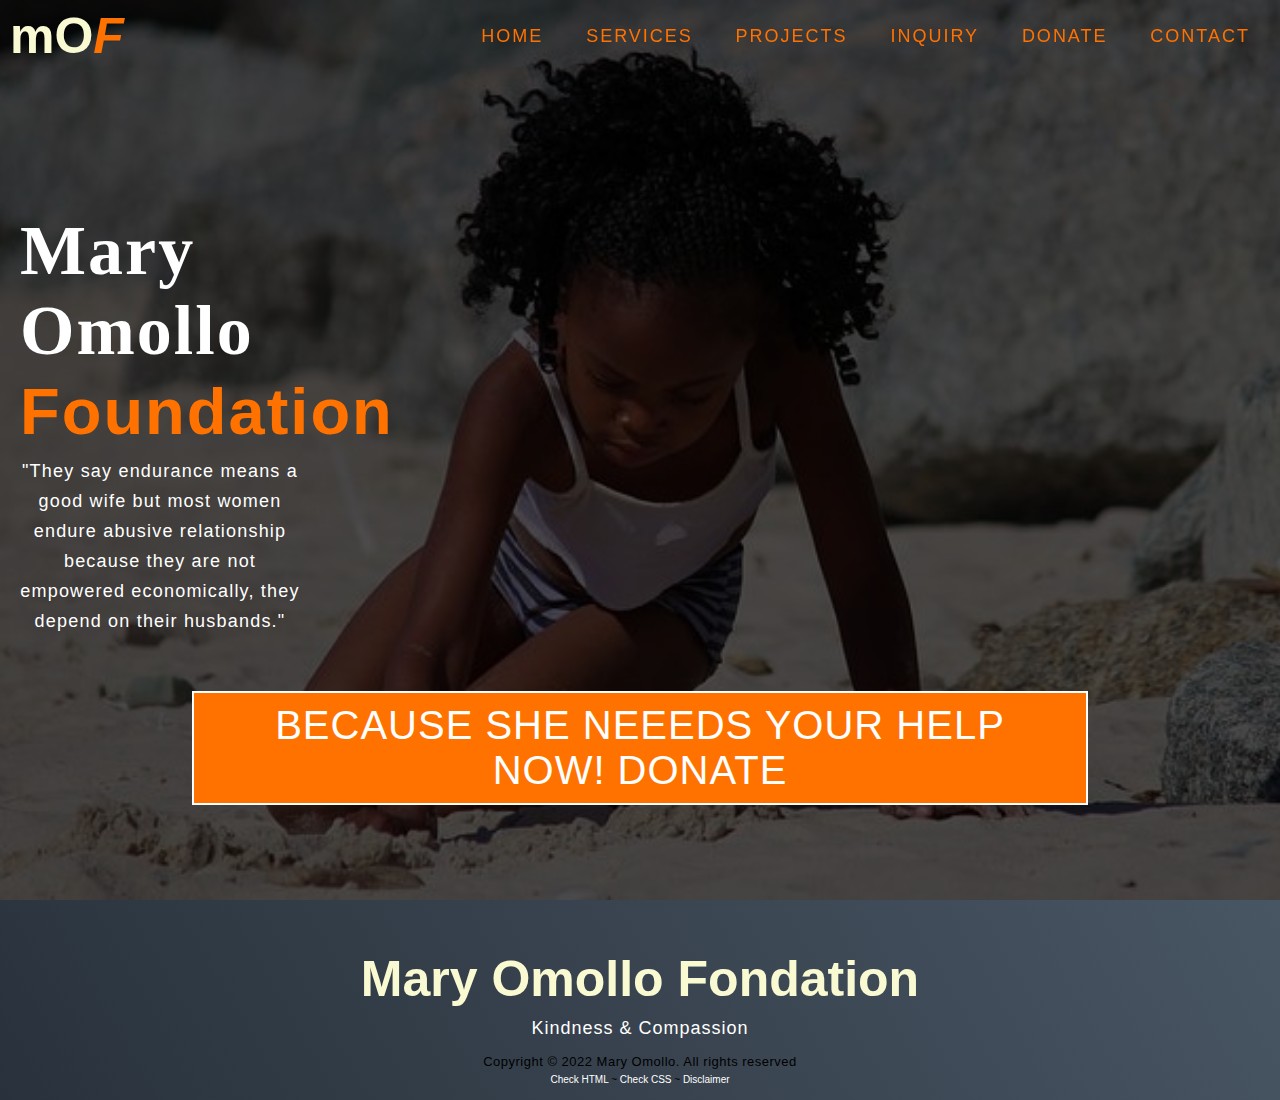
<file: it161/index.html>
<!DOCTYPE html>
<html lang="en">
<head>
    <meta charset="UTF-8">
    <meta name="viewport" content="width=device-width, initial-scale=1.0">
    <link rel="stylesheet" href="styles.css">
    <title>My Website</title>
</head>
<body>
    <!-- Begin Header -->
    <section id="header">
      <div class="header div">
        <div class="nav-bar">
          <div class="logo">
            <a href="index.html"><h1>mO<span>F</span> </h1></a>
            
          </div>
          <div class="nav-menu">
            <div class="options"><div class="bar"></div></div>
            <ul>
              <li><a href="index.html">Home</a></li>
              <li><a href="services.html">Services</a></li>
              <li><a href="projects.html">Projects</a></li>
              <li><a href="contact.html">Inquiry</a></li>
              <li><a href="donate.html">Donate</a></li>
              <li><a href="contact-us.html">Contact</a></li>
            </ul>
          </div>
        </div>
      </div>
    </section>
    <!-- End Header-->
    
    <!-- Begin Foundation -->
    <section id="foundation">
        <div class="foundation div">
          <div class="content">
            <h1>Mary Omollo <span>Foundation</span></h1>
            
            <p class="par">"They say endurance means a good wife 
            but most women endure abusive relationship because they are not empowered economically, they depend on their husbands." 
            </p>
            <!-- <a href="donate.html" type="button" class="front-button">BECAUSE SHE NEEEDS YOUR HELP NOW! Donate</a> -->
            <!-- <a href="donate.html"><button>BECAUSE SHE NEEEDS YOUR HELP NOW! Donate</button></a> -->
            <a href="donate.html" class="button">BECAUSE SHE NEEEDS YOUR HELP NOW! Donate</a>
          </div>
        </div>
    </section>
   <!-- End Foundation  -->
   
   
   <!-- Begin Footer -->
   <section id="footer">
      <div class="footer div">
        <div class="logo">
          <h1>Mary Omollo Fondation </h1>
          <h2>Kindness & Compassion</h2>
          <p>Copyright © 2022 Mary Omollo. All rights reserved</p>
          <a id="html-checker" href="#">Check HTML</a> ~ 
          <a id="css-checker" href="#">Check CSS</a> ~
          <a id="disclainer" href="dislaimer.html">Disclaimer</a> 
        </div>
        </div>
      </section>
   <!-- End Footer -->
   
   

  <script src="./app.js"></script>

  <script>
    //https://tinyurl.com/dynamic-html-checker
    document.getElementById("html-checker").setAttribute("href","https://validator.w3.org/nu/?doc=" + location.href);
      
    document.getElementById("css-checker").setAttribute("href","https://jigsaw.w3.org/css-validator/validator?uri=" + location.href);  
    

 </script>
</body>

</html>
</file>
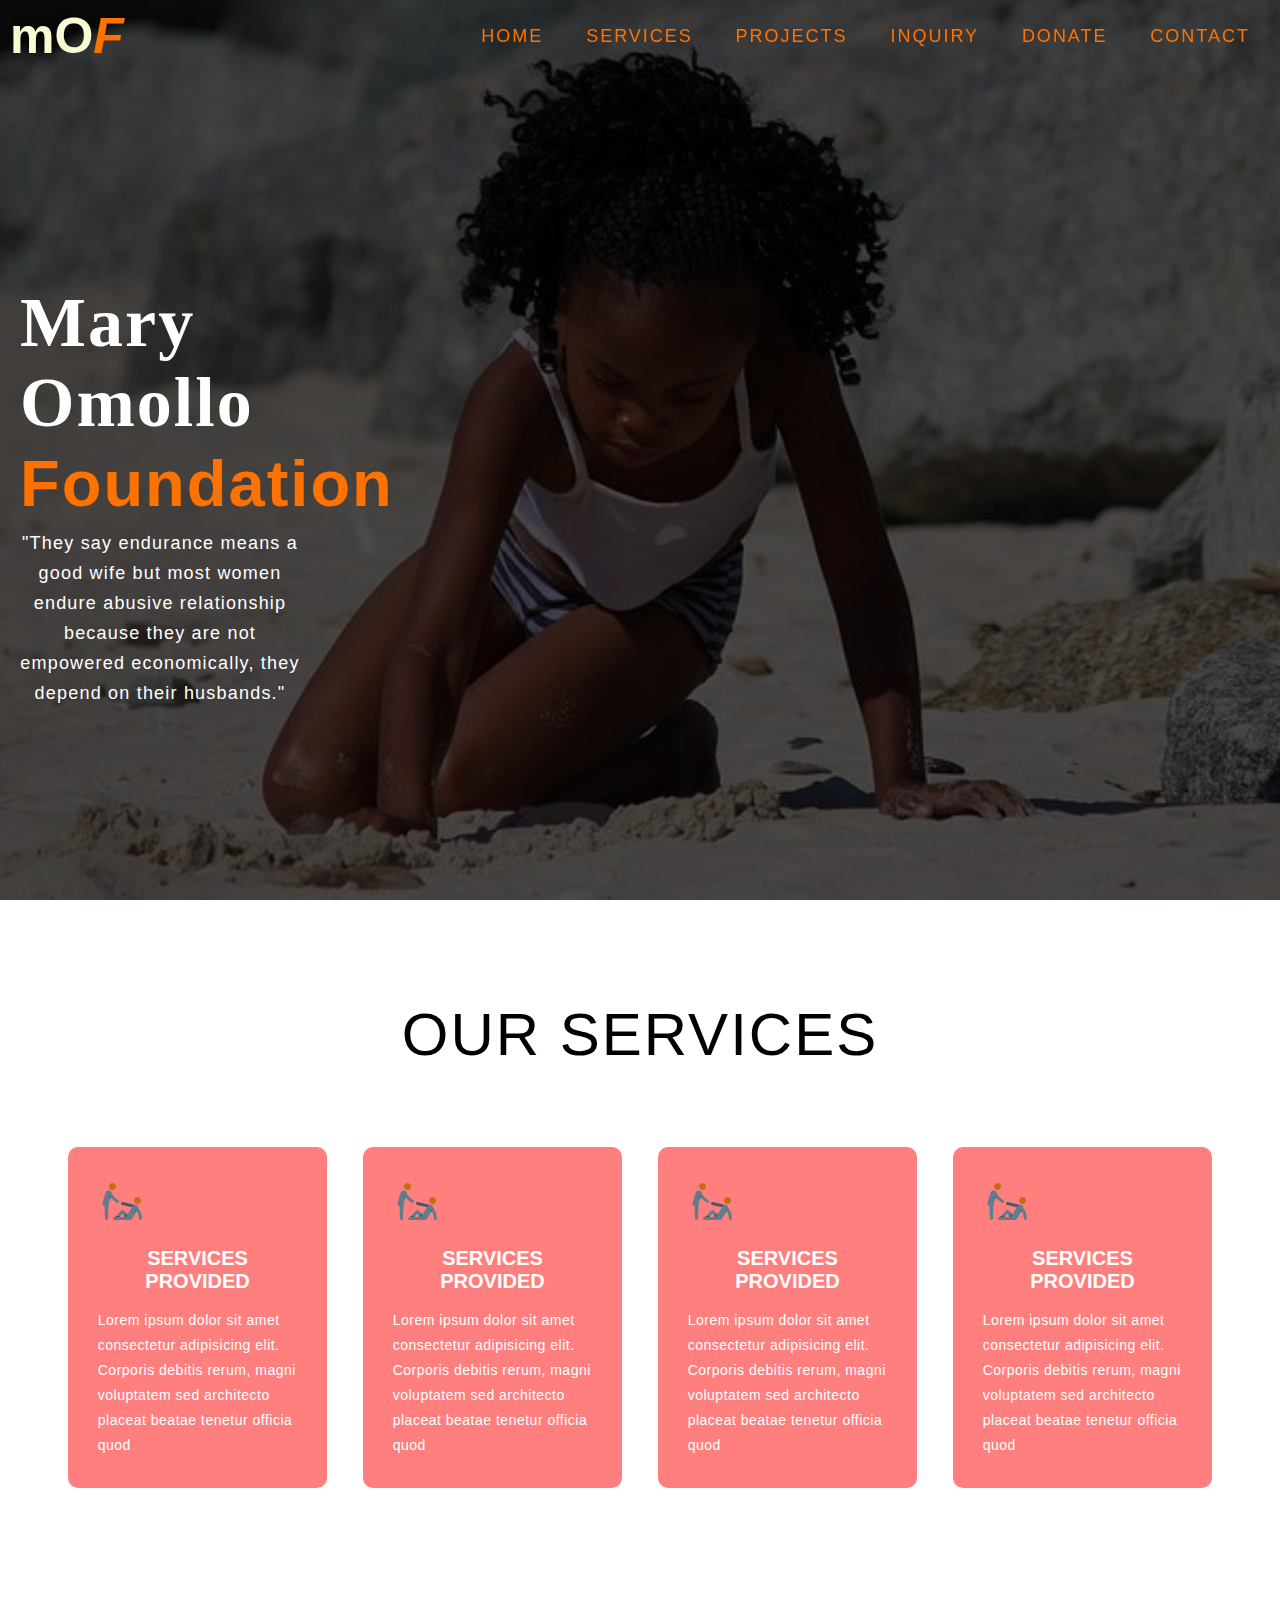
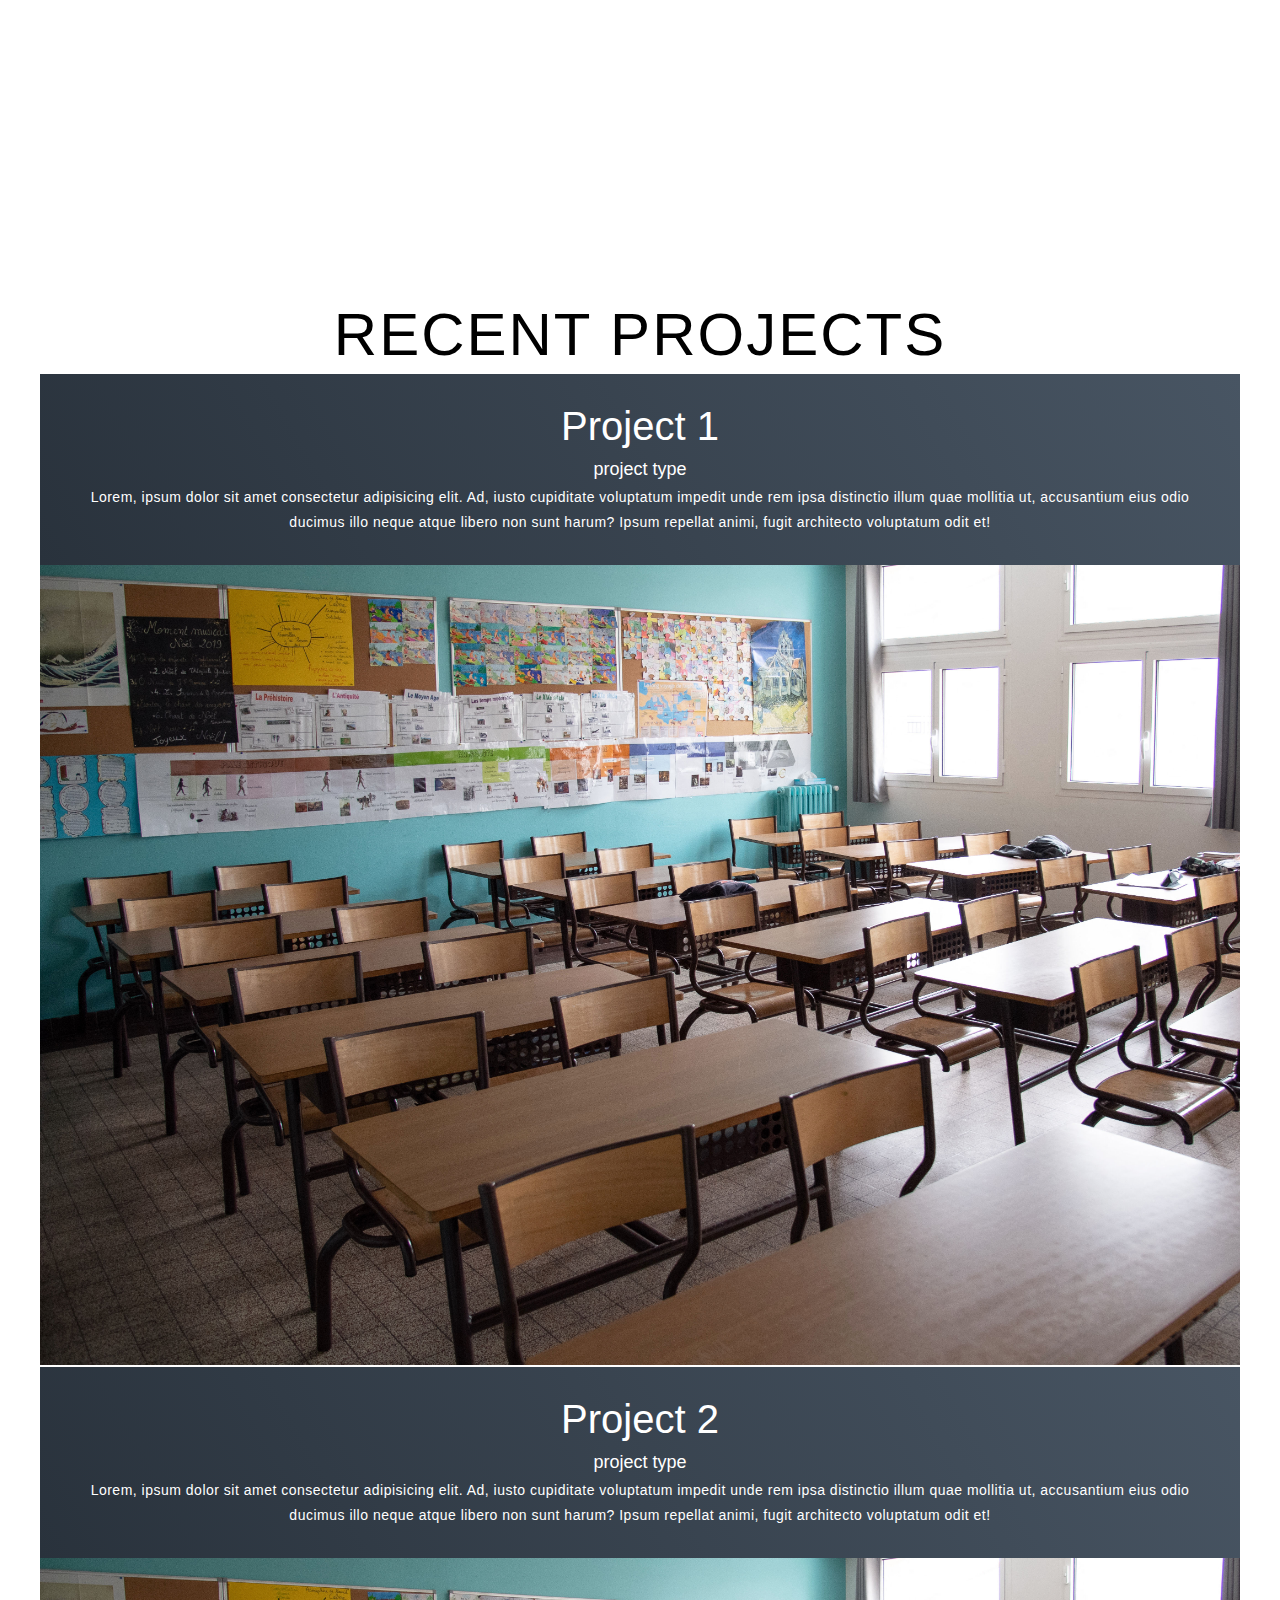
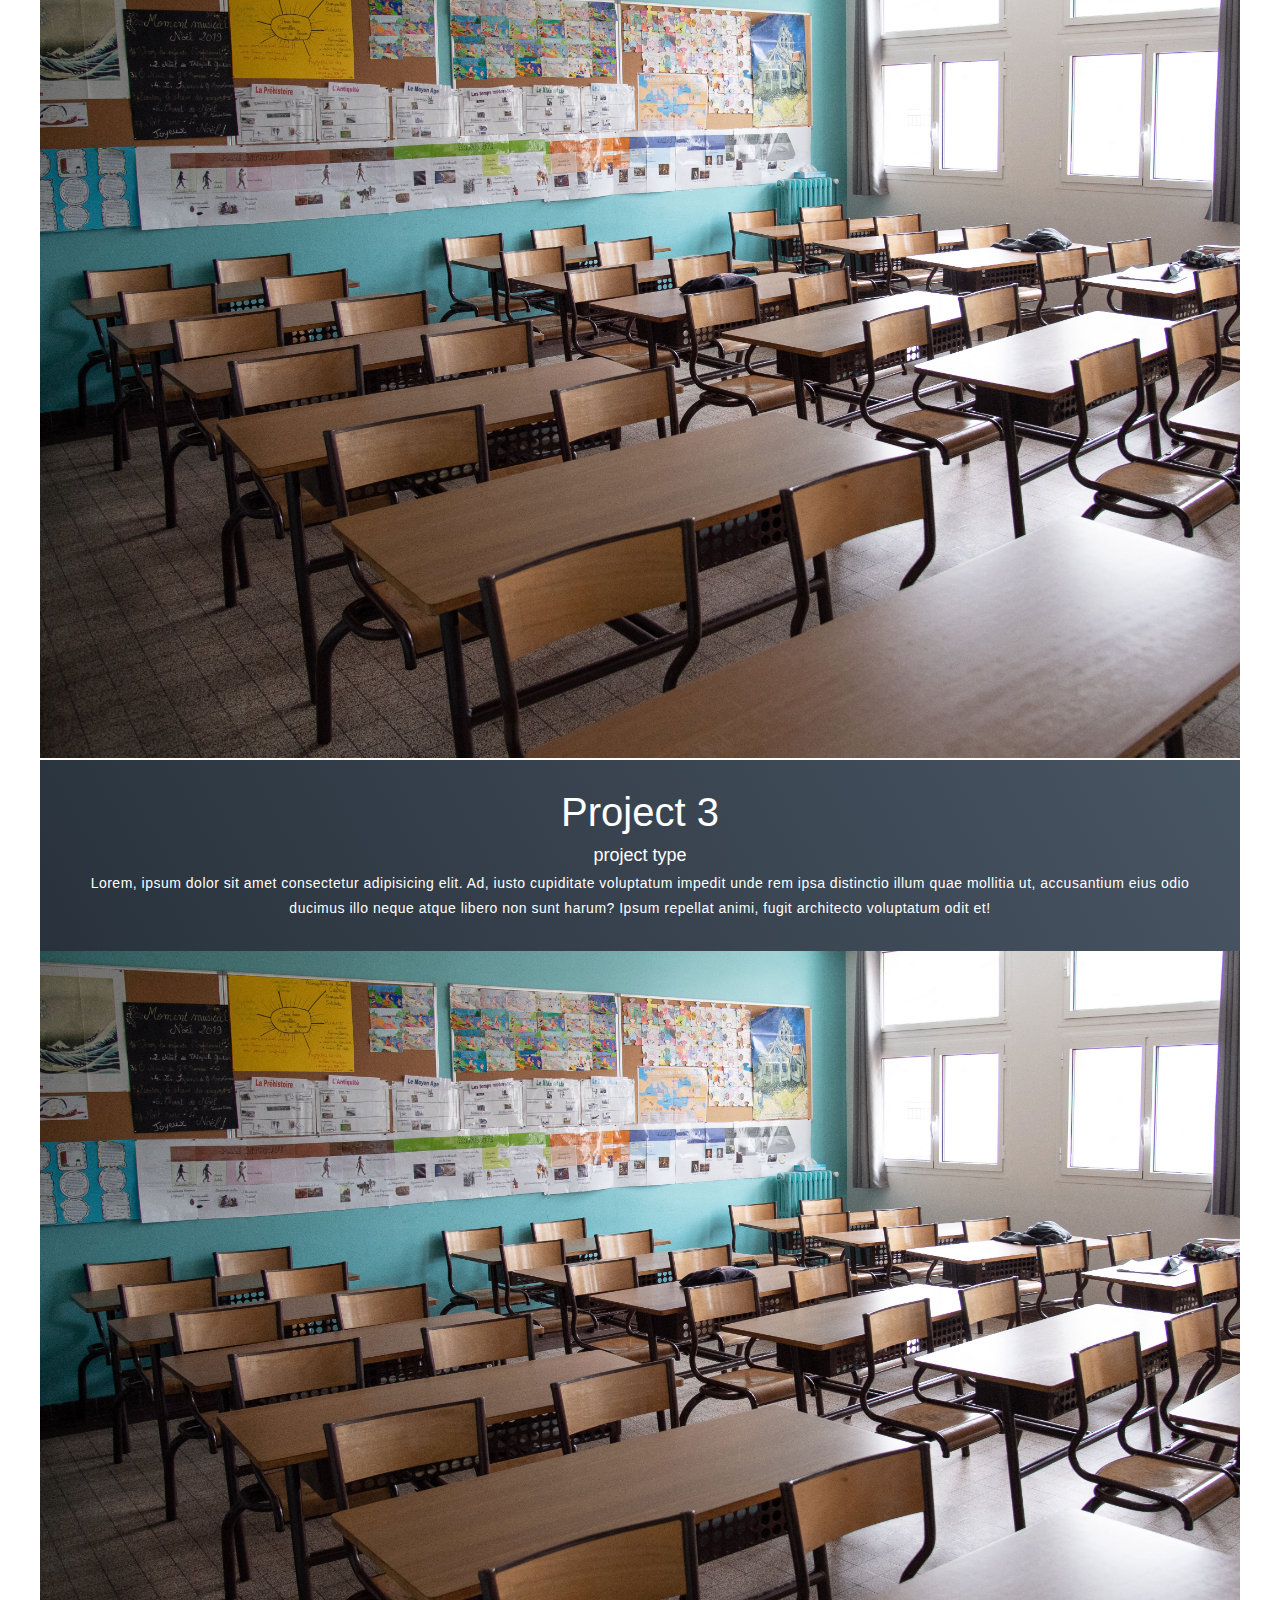
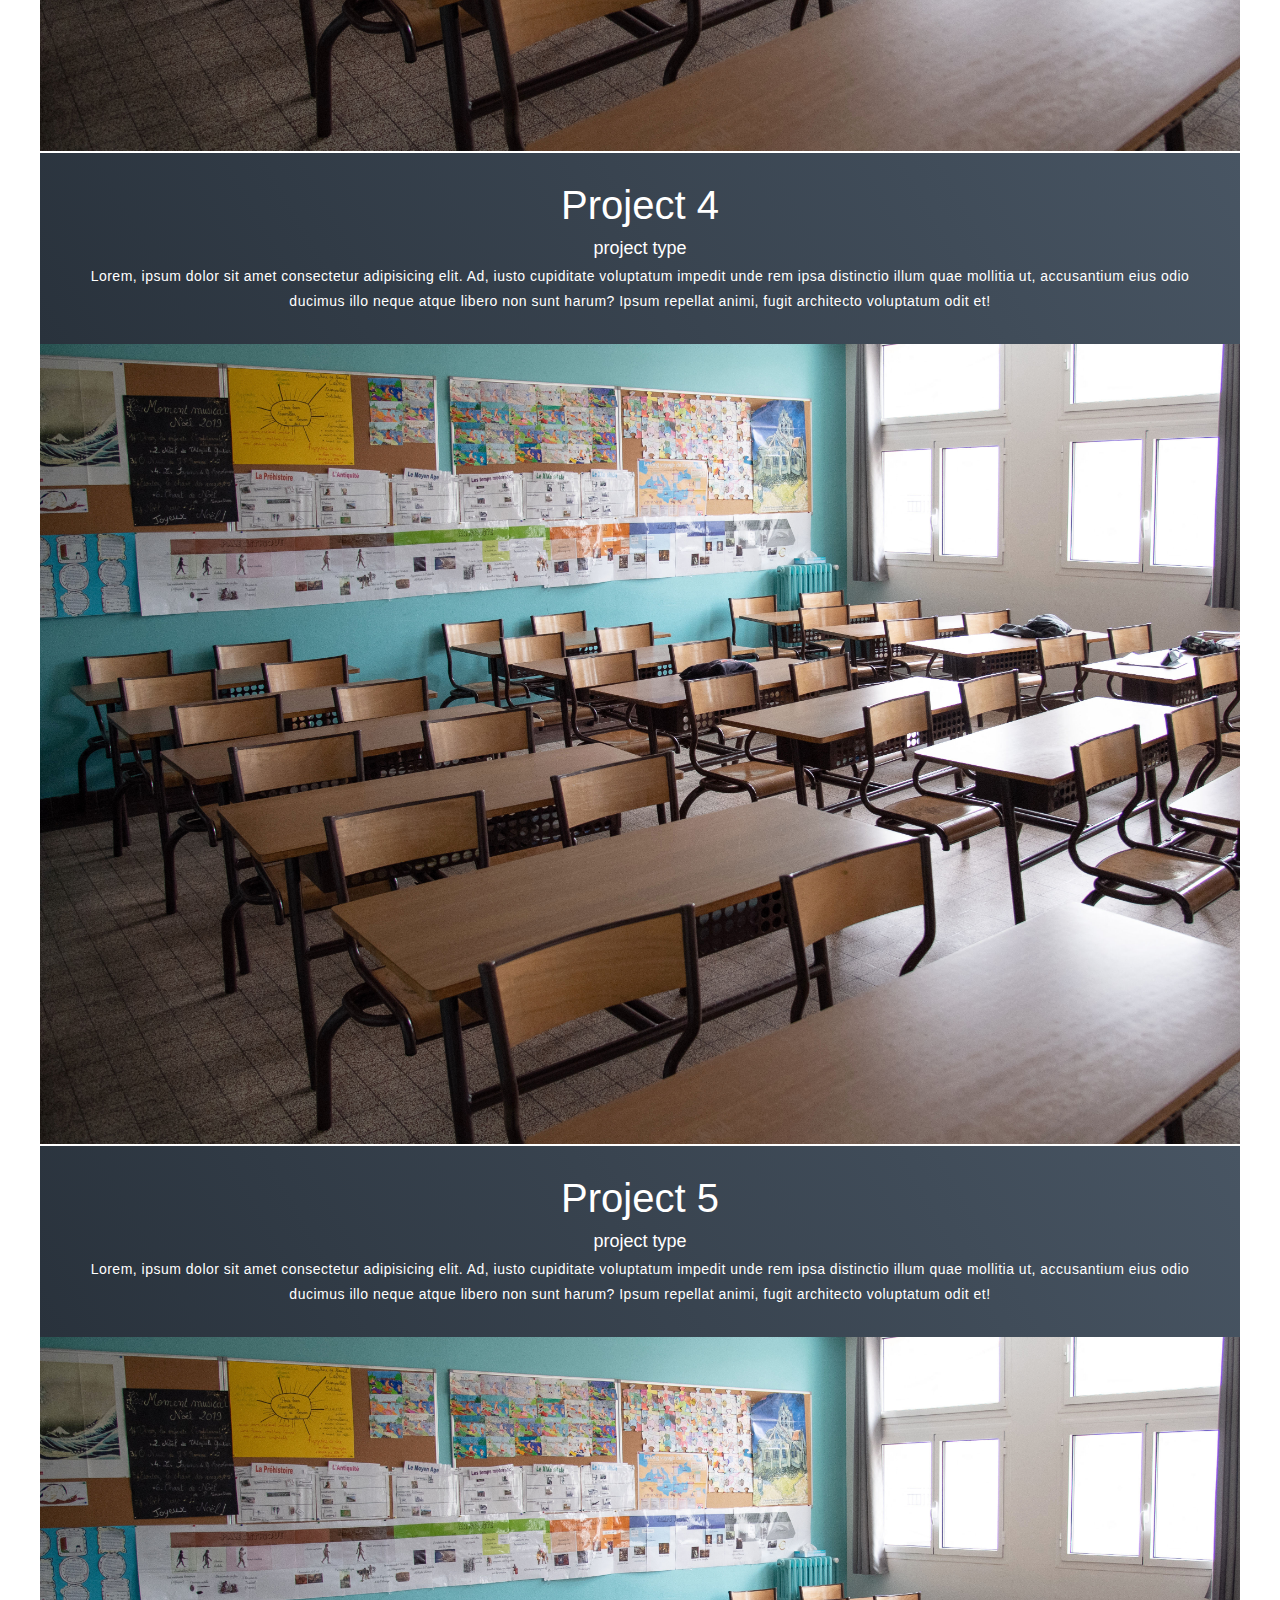
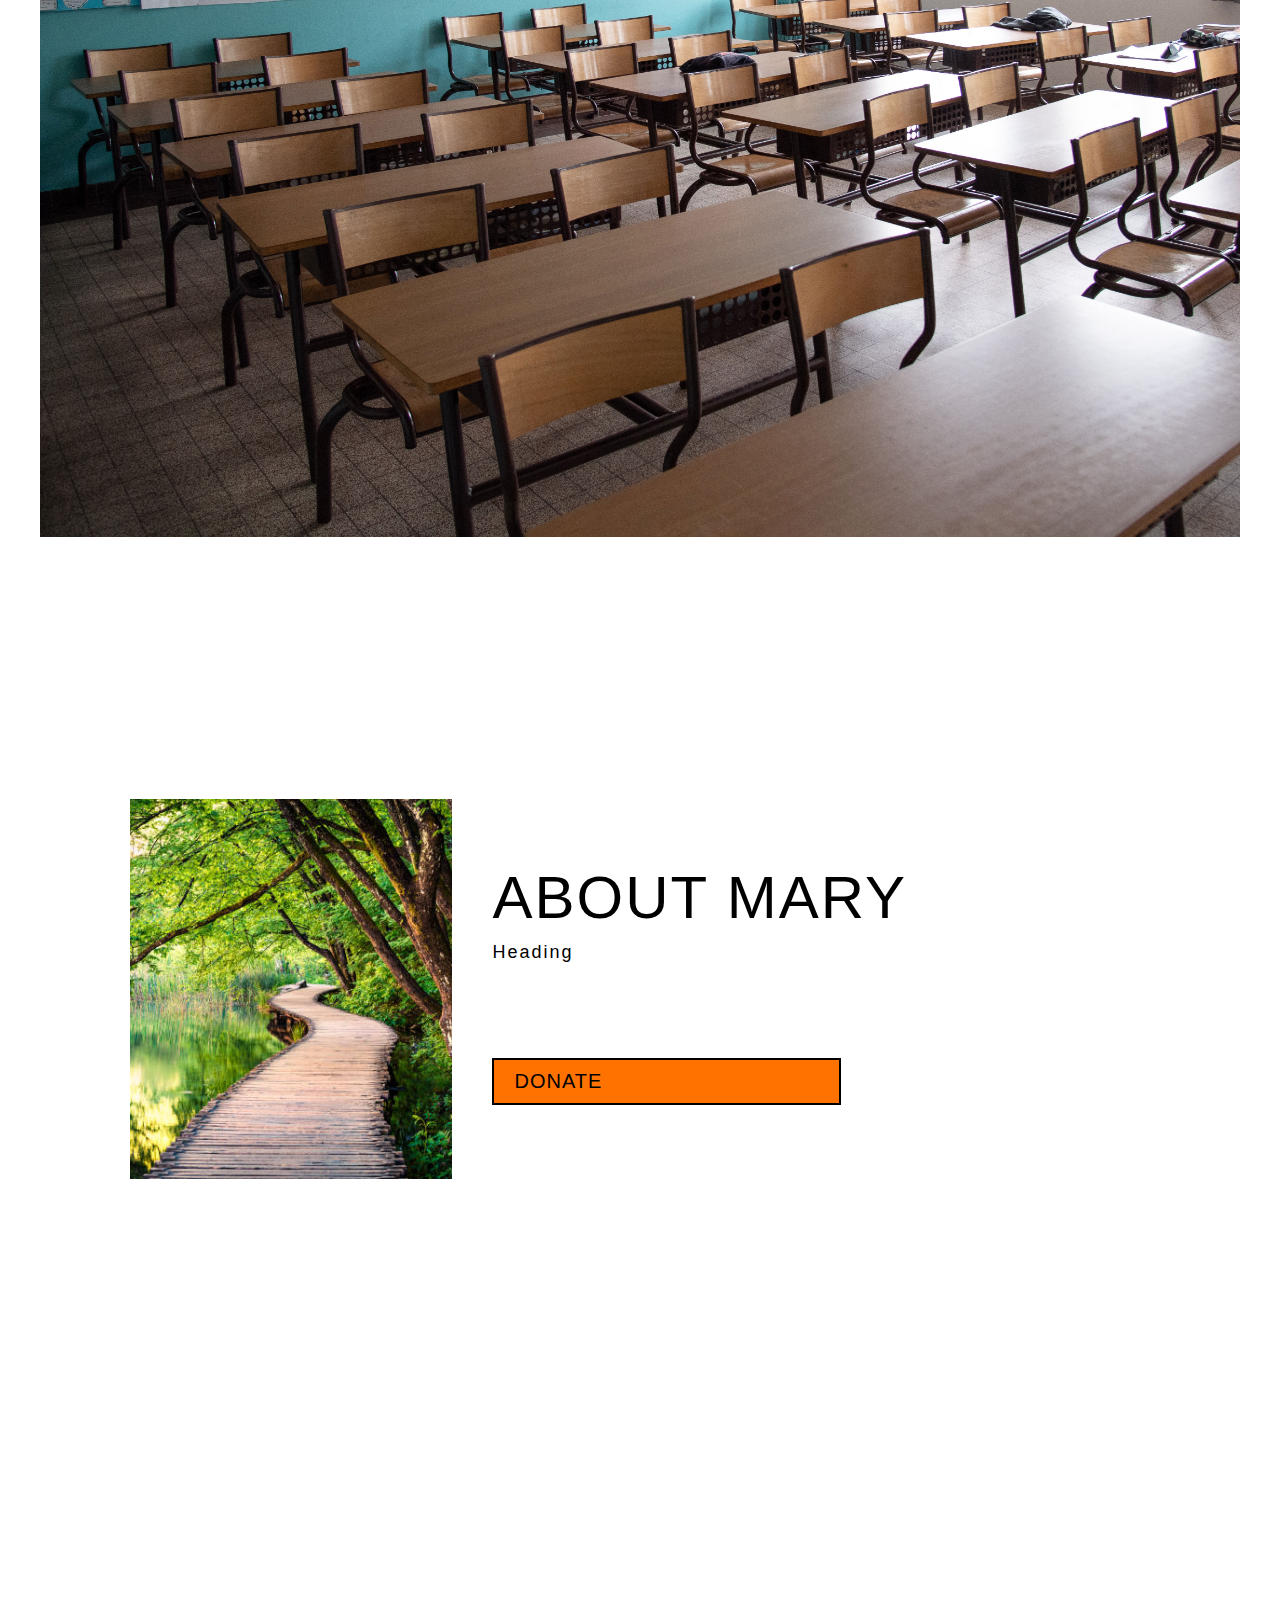
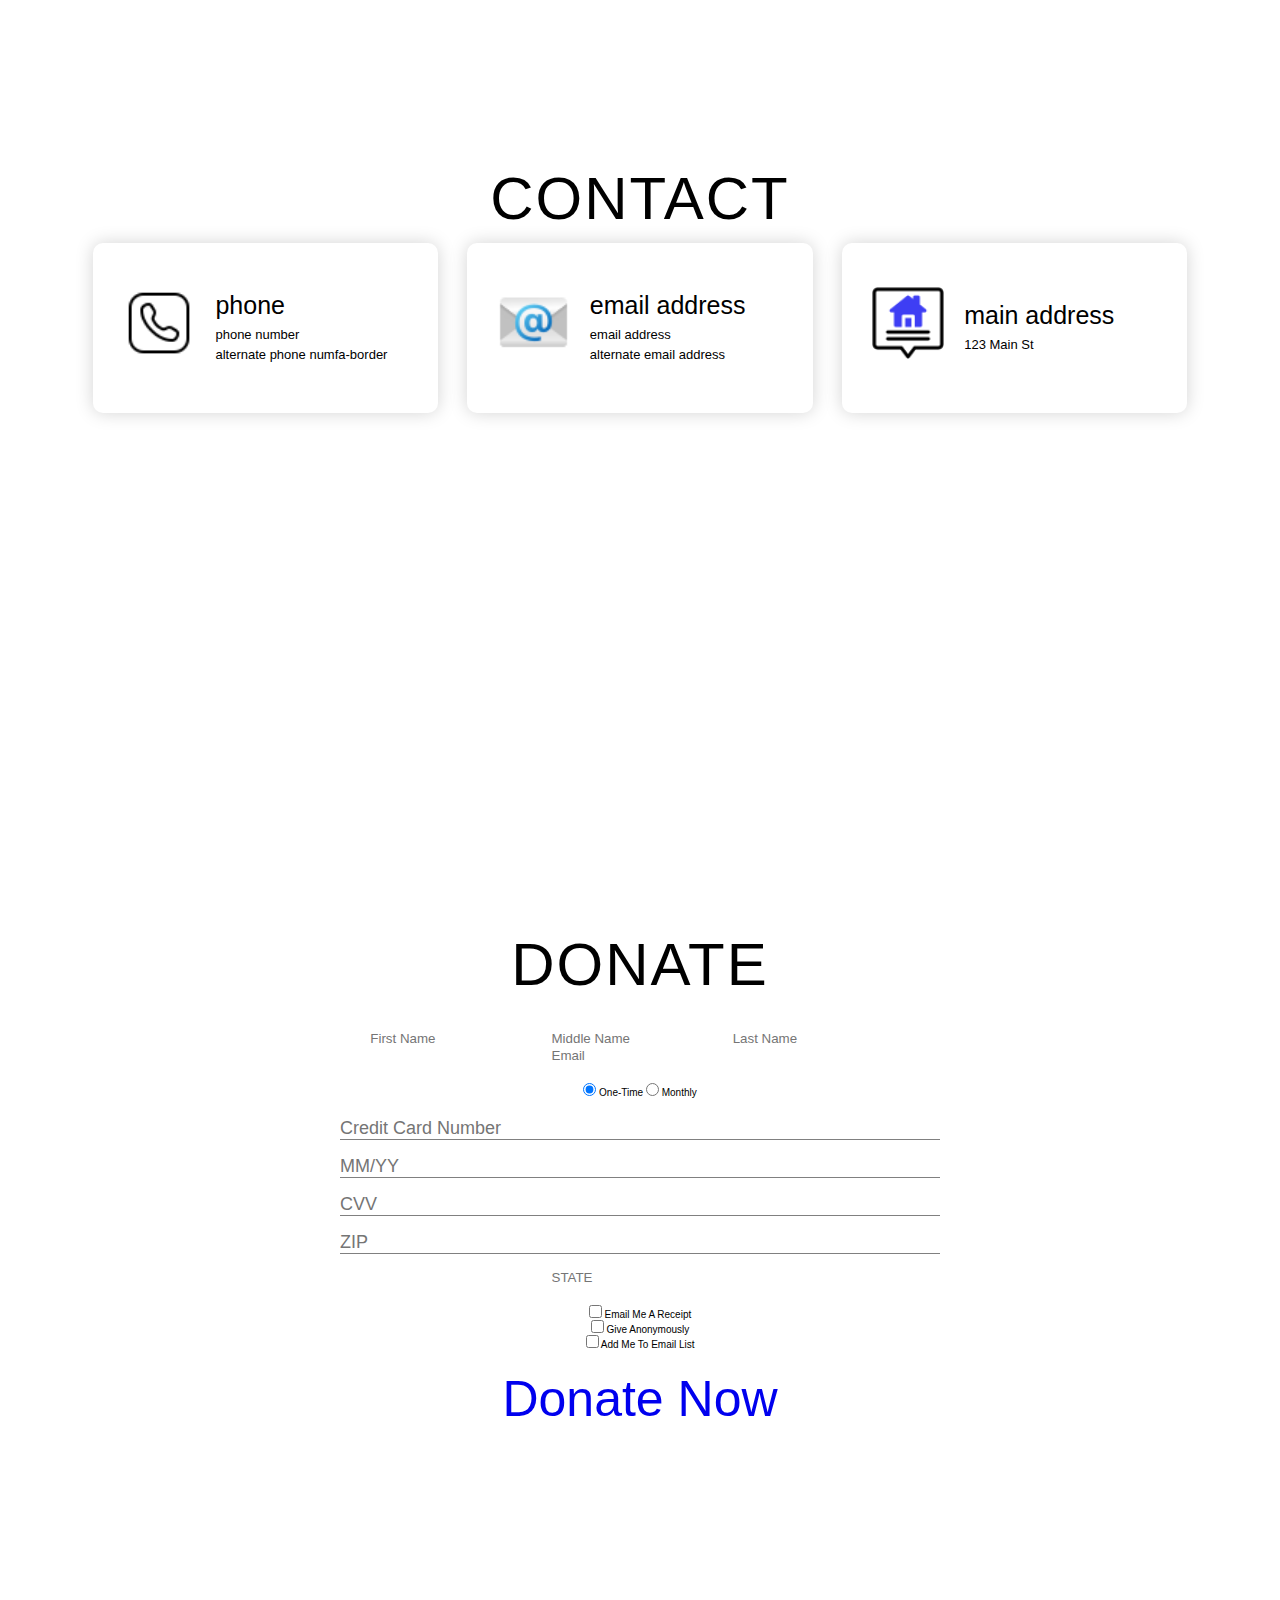
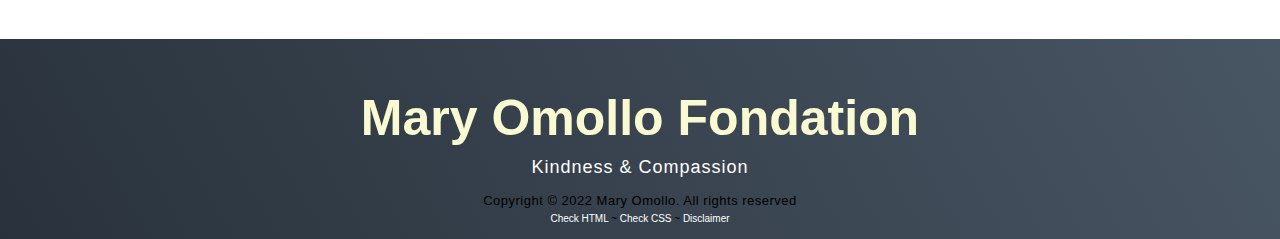
<file: it161/about.html>
<!DOCTYPE html>
<html lang="en">
<head>
    <meta charset="UTF-8">
    <meta name="viewport" content="width=device-width, initial-scale=1.0">
    <link rel="stylesheet" href="styles.css">
    <title>My Website</title>
</head>
<body>
    <!-- Begin Header -->
    <section id="header">
      <div class="header div">
        <div class="nav-bar">
          <div class="logo">
            <a href="index.html"><h1>mO<span>F</span> </h1></a>
            
          </div>
          <div class="nav-menu">
            <div class="options"><div class="bar"></div></div>
            <ul>
              <li><a href="index.html">Home</a></li>
              <li><a href="services.html">Services</a></li>
              <li><a href="projects.html">Projects</a></li>
              <li><a href="contact.html">Inquiry</a></li>
              <li><a href="donate.html">Donate</a></li>
              <li><a href="contact-us.html">Contact</a></li>
            </ul>
          </div>
        </div>
      </div>
    </section>
    <!-- End Header-->
    
    <!-- Begin Foundation -->
    <section id="foundation">
        <div class="foundation div">
          <div class="content">
            <h1>Mary Omollo <span>Foundation</span></h1>
            <p class="par">"They say endurance means a good wife 
            but most women endure abusive relationship because they are not empowered economically, they depend on their husbands." 
            </p>
          </div>
        </div>
    </section>
   <!-- End Foundation  -->
   
   <!--  Begin Service  -->
   <section id="services">
    <div class="services div">
      <div class="services-introduction">
        <h1 class="section-title">Our Services</h1>
        <p>Lorem ipsum dolor sit amet consectetur, adipisicing elit. Ipsum deleniti maiores pariatur assumenda quas
          magni et, doloribus quod voluptate quasi molestiae magnam officiis dolorum, dolor provident atque molestias
          voluptatum explicabo!</p>
      </div>
      <div class="services-main">
        <div class="service-field">
          <div class="icon"><img src="./images/services-icon.png" /></div>
          <h2>Services Provided</h2>
          <p>Lorem ipsum dolor sit amet consectetur adipisicing elit. Corporis debitis rerum, magni voluptatem sed
            architecto placeat beatae tenetur officia quod</p>
        </div>
        <div class="service-field">
          <div class="icon"><img src="./images/services-icon.png" /></div>
          <h2>Services Provided</h2>
          <p>Lorem ipsum dolor sit amet consectetur adipisicing elit. Corporis debitis rerum, magni voluptatem sed
            architecto placeat beatae tenetur officia quod</p>
        </div>
        <div class="service-field">
          <div class="icon"><img src="./images/services-icon.png" /></div>
          <h2>Services Provided</h2>
          <p>Lorem ipsum dolor sit amet consectetur adipisicing elit. Corporis debitis rerum, magni voluptatem sed
            architecto placeat beatae tenetur officia quod</p>
        </div>
        <div class="service-field">
          <div class="icon"><img src="./images/services-icon.png" /></div>
          <h2>Services Provided</h2>
          <p>Lorem ipsum dolor sit amet consectetur adipisicing elit. Corporis debitis rerum, magni voluptatem sed
            architecto placeat beatae tenetur officia quod</p>
        </div>
      </div>
    </div>
  </section>
  <!-- End Service -->
   
  <!-- Begin Project Section -->
   <section id="projects">
    <div class="projects div">
      <div class="projects-header">
        <h1 class="section-title">Recent Projects</h1>
      </div>
      <div class="all-projects">
        <div class="project-field">
          <div class="project-introduction">
            <h1>Project 1</h1>
            <h2>project type</h2>
            <p>Lorem, ipsum dolor sit amet consectetur adipisicing elit. Ad, iusto cupiditate voluptatum impedit unde
              rem ipsa distinctio illum quae mollitia ut, accusantium eius odio ducimus illo neque atque libero non sunt
              harum? Ipsum repellat animi, fugit architecto voluptatum odit et!</p>
          </div>
          <div class="project-image">
            <img src="./images/project-image.png" alt="img">
          </div>
        </div>
        <div class="project-field">
          <div class="project-introduction">
            <h1>Project 2</h1>
            <h2>project type</h2>
            <p>Lorem, ipsum dolor sit amet consectetur adipisicing elit. Ad, iusto cupiditate voluptatum impedit unde
              rem ipsa distinctio illum quae mollitia ut, accusantium eius odio ducimus illo neque atque libero non sunt
              harum? Ipsum repellat animi, fugit architecto voluptatum odit et!</p>
          </div>
          <div class="project-image">
            <img src="./images/project-image.png" alt="img">
          </div>
        </div>
        <div class="project-field">
          <div class="project-introduction">
            <h1>Project 3</h1>
            <h2>project type</h2>
            <p>Lorem, ipsum dolor sit amet consectetur adipisicing elit. Ad, iusto cupiditate voluptatum impedit unde
              rem ipsa distinctio illum quae mollitia ut, accusantium eius odio ducimus illo neque atque libero non sunt
              harum? Ipsum repellat animi, fugit architecto voluptatum odit et!</p>
          </div>
          <div class="project-image">
            <img src="./images/project-image.png" alt="img">
          </div>
        </div>
        <div class="project-field">
          <div class="project-introduction">
            <h1>Project 4</h1>
            <h2>project type</h2>
            <p>Lorem, ipsum dolor sit amet consectetur adipisicing elit. Ad, iusto cupiditate voluptatum impedit unde
              rem ipsa distinctio illum quae mollitia ut, accusantium eius odio ducimus illo neque atque libero non sunt
              harum? Ipsum repellat animi, fugit architecto voluptatum odit et!</p>
          </div>
          <div class="project-image">
            <img src="./images/project-image.png" alt="img">
          </div>
        </div>
        <div class="project-field">
          <div class="project-introduction">
            <h1>Project 5</h1>
            <h2>project type</h2>
            <p>Lorem, ipsum dolor sit amet consectetur adipisicing elit. Ad, iusto cupiditate voluptatum impedit unde
              rem ipsa distinctio illum quae mollitia ut, accusantium eius odio ducimus illo neque atque libero non sunt
              harum? Ipsum repellat animi, fugit architecto voluptatum odit et!</p>
          </div>
          <div class="project-image">
            <img src="./images/project-image.png" alt="img">
          </div>
        </div>
      </div>
    </div>
  </section>
   <!-- End Project -->

   <!-- Begin About -->
   <section id="about">
    <div class="about div">
        <div class="about-field-left">
            <div class="about-image">
                <img src="./images/marys-image.png" alt="img">
            </div>
        </div>
        <div class="about-field-right">
            <h1 class="section-title">About Mary</h1>
            <h2>Heading</h2>
            <p>Lorem ipsum dolor sit amet consectetur, 
                adipisicing elit. Esse ut nobis recusandae 
                provident, veritatis numquam nulla! Quasi 
                sed quos est illo labore aut non iste laborum. 
                Dolorem sed alias quod.
            </p>
            <a href="#donate" class="front-button" >Donate</a>
        </div>
    </div>
   </section>
   <!-- End About -->
   
   <!-- Begin Contact -->
   <section id="contact">
    <div class="contact div">
        <div>
            <h1 class="section-title">Contact</h1>
        </div>
        <div class="contact-items">
            <div class="contact-field">
              <div class="icon"><img src="./images/phone-icon.png" alt=""></div>
              <div class="contact-info">
                <h1>phone</h1>
                <h2>phone number</h2>
                <h2>alternate phone numfa-border</h2>
              </div>
            </div>
            <div class="contact-field">
              <div class="icon"><img src="./images/email-icon.png" alt=""></div>
              <div class="contact-info">
                <h1>email address</h1>
                <h2>email address</h2>
                <h2>alternate email address</h2>
              </div>
            </div>
            <div class="contact-field">
              <div class="icon"><img src="./images/address-icon.png" alt=""></div>
              <div class="contact-info">
                <h1>main address</h1>
                <h2>123 Main St</h2>
              </div>
            </div>
        </div>
    </div>
   </section>
   <!-- End Contact -->
   
   <!-- Begin Donate -->
   <section id="donate">
    <div class="donate div">
          <div>
              <h1 class="section-title">Donate </h1>
          </div>
          <div class="donate-item">
            <div class="donate-field">
              <h2>
                <input type="text" id="first-name" placeholder="First Name"> </input>
                <input type="text" id="middle-name" placeholder="Middle Name"> </input>
                <input type="text" id="last-name" placeholder="Last Name"> </input>
                <input type="text" id="email-address" placeholder="Email"> </input>
              </h2>
            </div>
          </div>
          <div class="switch-button">
            <input type="radio" class="switch-button-input" name="view" value="One-Time" id="one-time" checked="">
            <label for="one-time" class="switch-label switch-label-off">One-Time</label>
            <input type="radio" class="switch-input" name="view" value="Monthly" id="monthly">
            <label for="monthly" class="switch-label switch-label-on">Monthly</label>
          </div>
          <div class="payment-information">
            <input placeholder="Credit Card Number" pattern="[0-9]*" type="text" class="form-control card-number" id="card-number">
            <input placeholder="MM/YY" pattern="[0-9]*" type="text" class="form-control card-expiration" id="card-expiration">
            <input placeholder="CVV" pattern="[0-9]*" type="text" class="form-control card-cvv" id="card-cvv">
            <input placeholder="ZIP" pattern="[0-9]*" type="text" class="form-control card-zip" id="card-zip">
            <input type="text" id="CITY" placeholder="STATE"> </input>
          </div> 
          <div class="checkboxes">
            <input type="checkbox" id="receipt" class="checkbox" />
            <label for="receipt">Email Me A Receipt</label>
            <br/>
            <input type="checkbox" id="anon" class="checkbox" />
            <label for="anon">Give Anonymously</label>
            <br/>
            <input type="checkbox" id="list" class="checkbox" />
            <label for="list">Add Me To Email List</label>
          </div>
          <div class="confirm-button">
            <a href="#confirm" type="button" class="payment" type="button" >Donate Now</a> 
          </div>
          
    </div>
   </section>
   <!-- End Donate -->

   <!-- Begin Footer -->
   <section id="footer">
    <div class="footer div">
      <div class="logo">
        <h1>Mary Omollo Fondation </h1>
        <h2>Kindness & Compassion</h2>
        <p>Copyright © 2022 Mary Omollo. All rights reserved</p>
        <a id="html-checker" href="#">Check HTML</a> ~ 
        <a id="css-checker" href="#">Check CSS</a> ~
        <a id="disclainer" href="dislaimer.html">Disclaimer</a> 
      </div>
      </div>
    </section>
 <!-- End Footer -->
    
 <script>
  //https://tinyurl.com/dynamic-html-checker
  document.getElementById("html-checker").setAttribute("href","https://validator.w3.org/nu/?doc=" + location.href);
    
  document.getElementById("css-checker").setAttribute("href","https://jigsaw.w3.org/css-validator/validator?uri=" + location.href);  
  

</script>
   

  <script src="./app.js"></script>
</body>

</html>
</file>
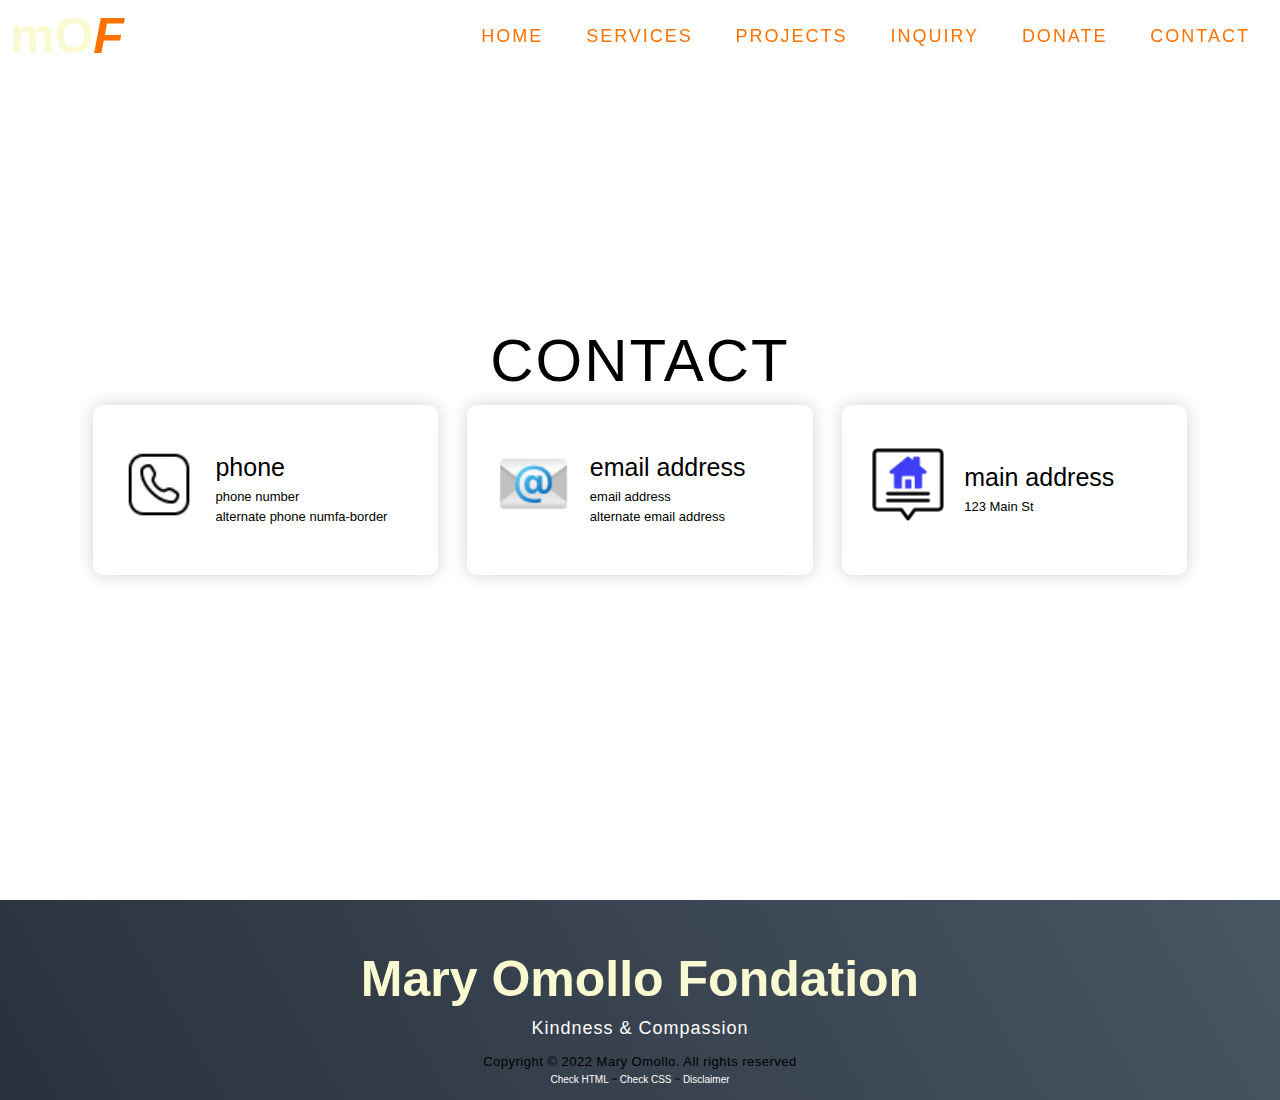
<file: it161/contact-us.html>
<!DOCTYPE html>
<html lang="en">
<head>
    <meta charset="UTF-8">
    <meta name="viewport" content="width=device-width, initial-scale=1.0">
    <link rel="stylesheet" href="styles.css">
    <title>My Website</title>
</head>
<body>
    <!-- Begin Header -->
    <section id="header">
      <div class="header div">
        <div class="nav-bar">
          <div class="logo">
            <a href="index.html"><h1>mO<span>F</span> </h1></a>
            
          </div>
          <div class="nav-menu">
            <div class="options"><div class="bar"></div></div>
            <ul>
              <li><a href="index.html">Home</a></li>
              <li><a href="services.html">Services</a></li>
              <li><a href="projects.html">Projects</a></li>
              <li><a href="contact.html">Inquiry</a></li>
              <li><a href="donate.html">Donate</a></li>
              <li><a href="contact-us.html">Contact</a></li>
            </ul>
          </div>
        </div>
      </div>
    </section>
    <!-- End Header-->
    
    <!-- Begin Contact -->
   <section id="contact">
    <div class="contact div">
        <div>
            <h1 class="section-title">Contact</h1>
        </div>
        <div class="contact-items">
            <div class="contact-field">
              <div class="icon"><img src="./images/phone-icon.png" alt=""></div>
              <div class="contact-info">
                <h1>phone</h1>
                <h2>phone number</h2>
                <h2>alternate phone numfa-border</h2>
              </div>
            </div>
            <div class="contact-field">
              <div class="icon"><img src="./images/email-icon.png" alt=""></div>
              <div class="contact-info">
                <h1>email address</h1>
                <h2>email address</h2>
                <h2>alternate email address</h2>
              </div>
            </div>
            <div class="contact-field">
              <div class="icon"><img src="./images/address-icon.png" alt=""></div>
              <div class="contact-info">
                <h1>main address</h1>
                <h2>123 Main St</h2>
              </div>
            </div>
        </div>
    </div>
   </section>
   <!-- End Contact -->
   
    
   
   <!-- Begin Footer -->
   <section id="footer">
      <div class="footer div">
        <div class="logo">
          <h1>Mary Omollo Fondation </h1>
          <h2>Kindness & Compassion</h2>
          <p>Copyright © 2022 Mary Omollo. All rights reserved</p>
          <a id="html-checker" href="#">Check HTML</a> ~ 
          <a id="css-checker" href="#">Check CSS</a> ~
          <a id="disclainer" href="dislaimer.html">Disclaimer</a> 
        </div>
        </div>
      </section>
   <!-- End Footer -->
   
   

  <script src="./app.js"></script>

  <script>
    //https://tinyurl.com/dynamic-html-checker
    document.getElementById("html-checker").setAttribute("href","https://validator.w3.org/nu/?doc=" + location.href);
      
    document.getElementById("css-checker").setAttribute("href","https://jigsaw.w3.org/css-validator/validator?uri=" + location.href);  
    

 </script>
</body>

</html>
</file>
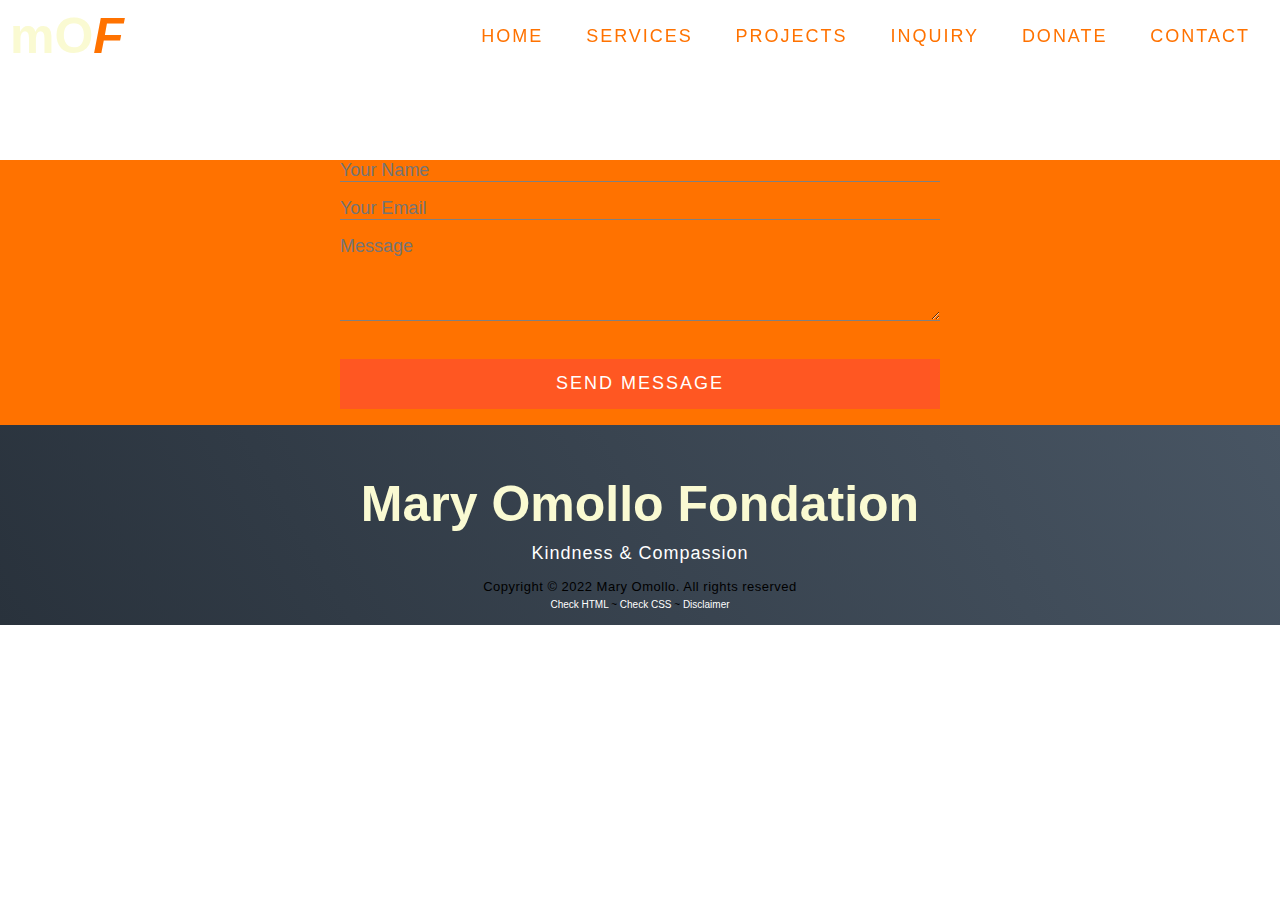
<file: it161/contact.html>
<!DOCTYPE html>
<html lang="en">
<head>
    <meta charset="UTF-8">
    <meta name="viewport" content="width=device-width, initial-scale=1.0">
    <link rel="stylesheet" href="styles.css">
    <title>My Website</title>
</head>
<body>
    <!-- Begin Header -->
    <section id="header">
      <div class="header div">
        <div class="nav-bar">
          <div class="logo">
            <a href="index.html"><h1>mO<span>F</span> </h1></a>
            
          </div>
          <div class="nav-menu">
            <div class="options"><div class="bar"></div></div>
            <ul>
              <li><a href="index.html">Home</a></li>
              <li><a href="services.html">Services</a></li>
              <li><a href="projects.html">Projects</a></li>
              <li><a href="contact.html">Inquiry</a></li>
              <li><a href="donate.html">Donate</a></li>
              <li><a href="contact-us.html">Contact</a></li>
            </ul>
          </div>
        </div>
      </div>
    </section>
    <!-- End Header-->
    
    <div class="contact-title">
        <h1>Your Questions Mattter To Us</h1>
        
    </div> 
    <div class="contact-form">
      <form id="contact-form" method="post" action="contact-form-handler.php">
      <input name="name" type="text" class="form-control" placeholder="Your Name" required><br>
      <input name="email" type="email" class="form-control" placeholder="Your Email" required><br>
      <textarea name="message" class="form-control" id="#" placeholder="Message" rows="4"></textarea><br>
      <input type="submit" class="form-control submit" value="SEND MESSAGE"><br>
  </form>
    </div> 
    
   <!-- Begin Footer -->
   <section id="footer">
    <div class="footer div">
      <div class="logo">
        <h1>Mary Omollo Fondation </h1>
        <h2>Kindness & Compassion</h2>
        <p>Copyright © 2022 Mary Omollo. All rights reserved</p>
        <a id="html-checker" href="#">Check HTML</a> ~ 
        <a id="css-checker" href="#">Check CSS</a> ~
        <a id="disclainer" href="dislaimer.html">Disclaimer</a> 
      </div>
      </div>
    </section>
 <!-- End Footer -->
 
 <script>
  //https://tinyurl.com/dynamic-html-checker
  document.getElementById("html-checker").setAttribute("href","https://validator.w3.org/nu/?doc=" + location.href);
    
  document.getElementById("css-checker").setAttribute("href","https://jigsaw.w3.org/css-validator/validator?uri=" + location.href);  
  

</script>
   

  <script src="./app.js"></script>
</body>

</html>
</file>
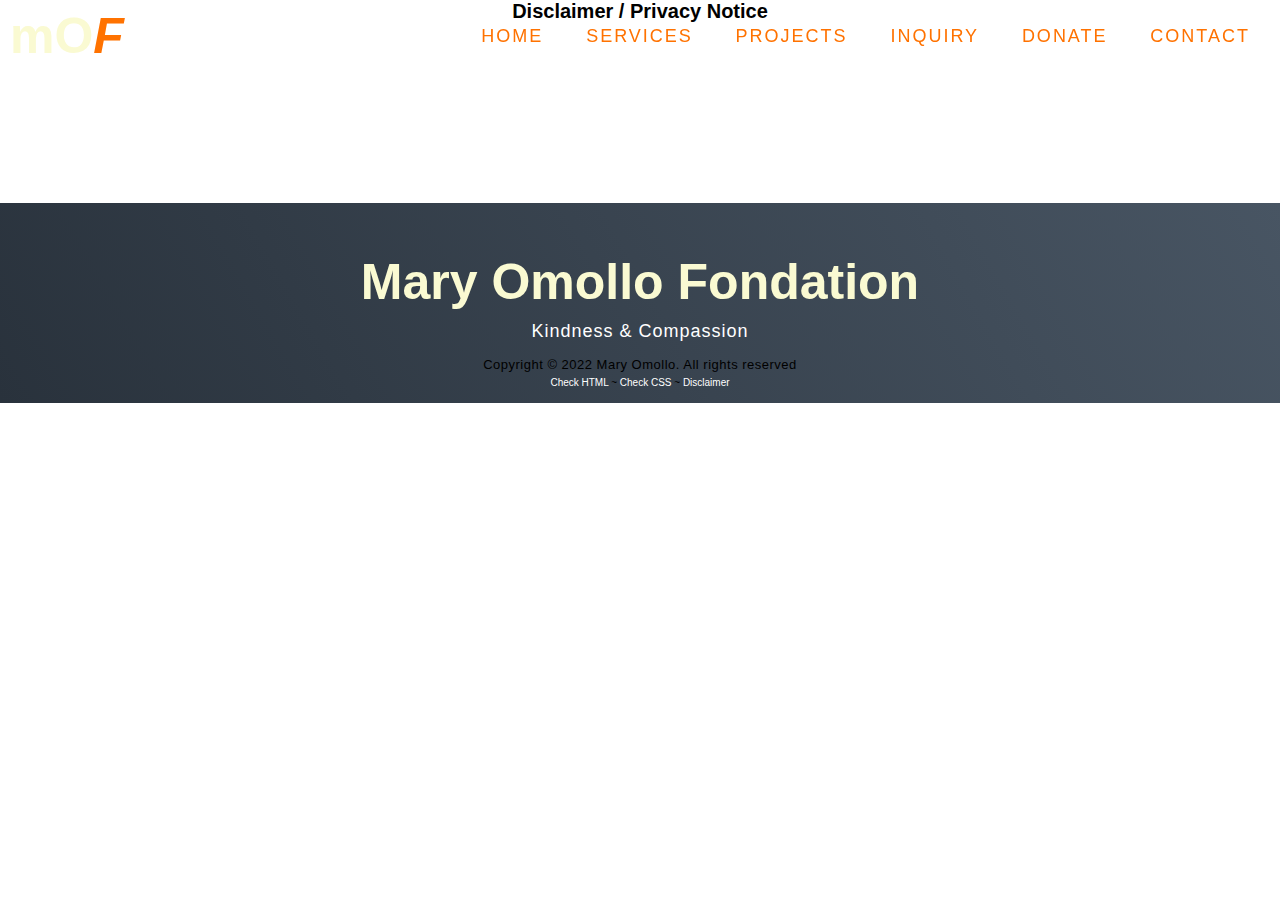
<file: it161/dislaimer.html>
<!DOCTYPE html>
<html lang="en">
<head>
    <meta charset="UTF-8">
    <meta name="viewport" content="width=device-width, initial-scale=1.0">
    <link rel="stylesheet" href="styles.css">
    <title>My Website</title>
</head>
<body>
    <!-- Begin Header -->
    <section id="header">
      <div class="header div">
        <div class="nav-bar">
          <div class="logo">
            <a href="index.html"><h1>mO<span>F</span> </h1></a>
            
          </div>
          <div class="nav-menu">
            <div class="options"><div class="bar"></div></div>
            <ul>
              <li><a href="index.html">Home</a></li>
              <li><a href="services.html">Services</a></li>
              <li><a href="projects.html">Projects</a></li>
              <li><a href="contact.html">Inquiry</a></li>
              <li><a href="donate.html">Donate</a></li>
              <li><a href="contact-us.html">Contact</a></li>
            </ul>
          </div>
        </div>
      </div>
    </section>
    <!-- End Header-->
    
    
    <div class="disclainer">
        <div class="section">
            <div class="legal-privacy">
                <h1>Disclaimer / Privacy Notice
                </h1>
                <p> The Mary Omollo Foundation (MOF) has made reasonable 
                    efforts to ensure the accuracy of the information throughout 
                    this website. However, MOF reserves the right to make appropriate 
                    changes in information found on this website.  
                    Nothing contained in this website shall be construed as 
                    contractual rights. MOF has many links to other websites. 
                    These include links to websites operated by other government agencies, 
                    nonprofit organizations and private businesses. MOF does not 
                    endorse any content or linked materials found on websites or 
                    web services provided by and/or developed by these agencies.  
                    When linked to another site, you are no longer on the MOF website 
                    and this Privacy Notice will not apply. When linked to another website, 
                    you are subject to the privacy policy of that new site. 
                    MOF does not warrant the accuracy, reliability or timeliness of any 
                    information published by this system, nor endorses any content, 
                    viewpoints, products, or services linked from this system, 
                    and shall not be held liable for any losses caused by reliance on 
                    the accuracy, reliability or timeliness of such information. 
                    Portions of such information may be incorrect or not current. 
                    Any person or entity that relies on any information obtained 
                    from this system does so at their own risk.
                    </div>		
        </div>
    </div>
   
   <!-- Begin Footer -->
   <section id="footer">
      <div class="footer div">
        <div class="logo">
          <h1>Mary Omollo Fondation </h1>
          <h2>Kindness & Compassion</h2>
          <p>Copyright © 2022 Mary Omollo. All rights reserved</p>
          <a id="html-checker" href="#">Check HTML</a> ~ 
          <a id="css-checker" href="#">Check CSS</a> ~
        <a id="disclainer" href="dislaimer.html">Disclaimer</a> 
        </div>
        </div>
      </section>
   <!-- End Footer -->
   
   <script>
    //https://tinyurl.com/dynamic-html-checker
    document.getElementById("html-checker").setAttribute("href","https://validator.w3.org/nu/?doc=" + location.href);
      
    document.getElementById("css-checker").setAttribute("href","https://jigsaw.w3.org/css-validator/validator?uri=" + location.href);  
    

 </script>
   

  <script src="./app.js"></script>

  <script>
    //https://tinyurl.com/dynamic-html-checker
    document.getElementById("html-checker").setAttribute("href","https://validator.w3.org/nu/?doc=" + location.href);
      
    document.getElementById("css-checker").setAttribute("href","https://jigsaw.w3.org/css-validator/validator?uri=" + location.href);  
    

 </script>
</body>

</html>
</file>
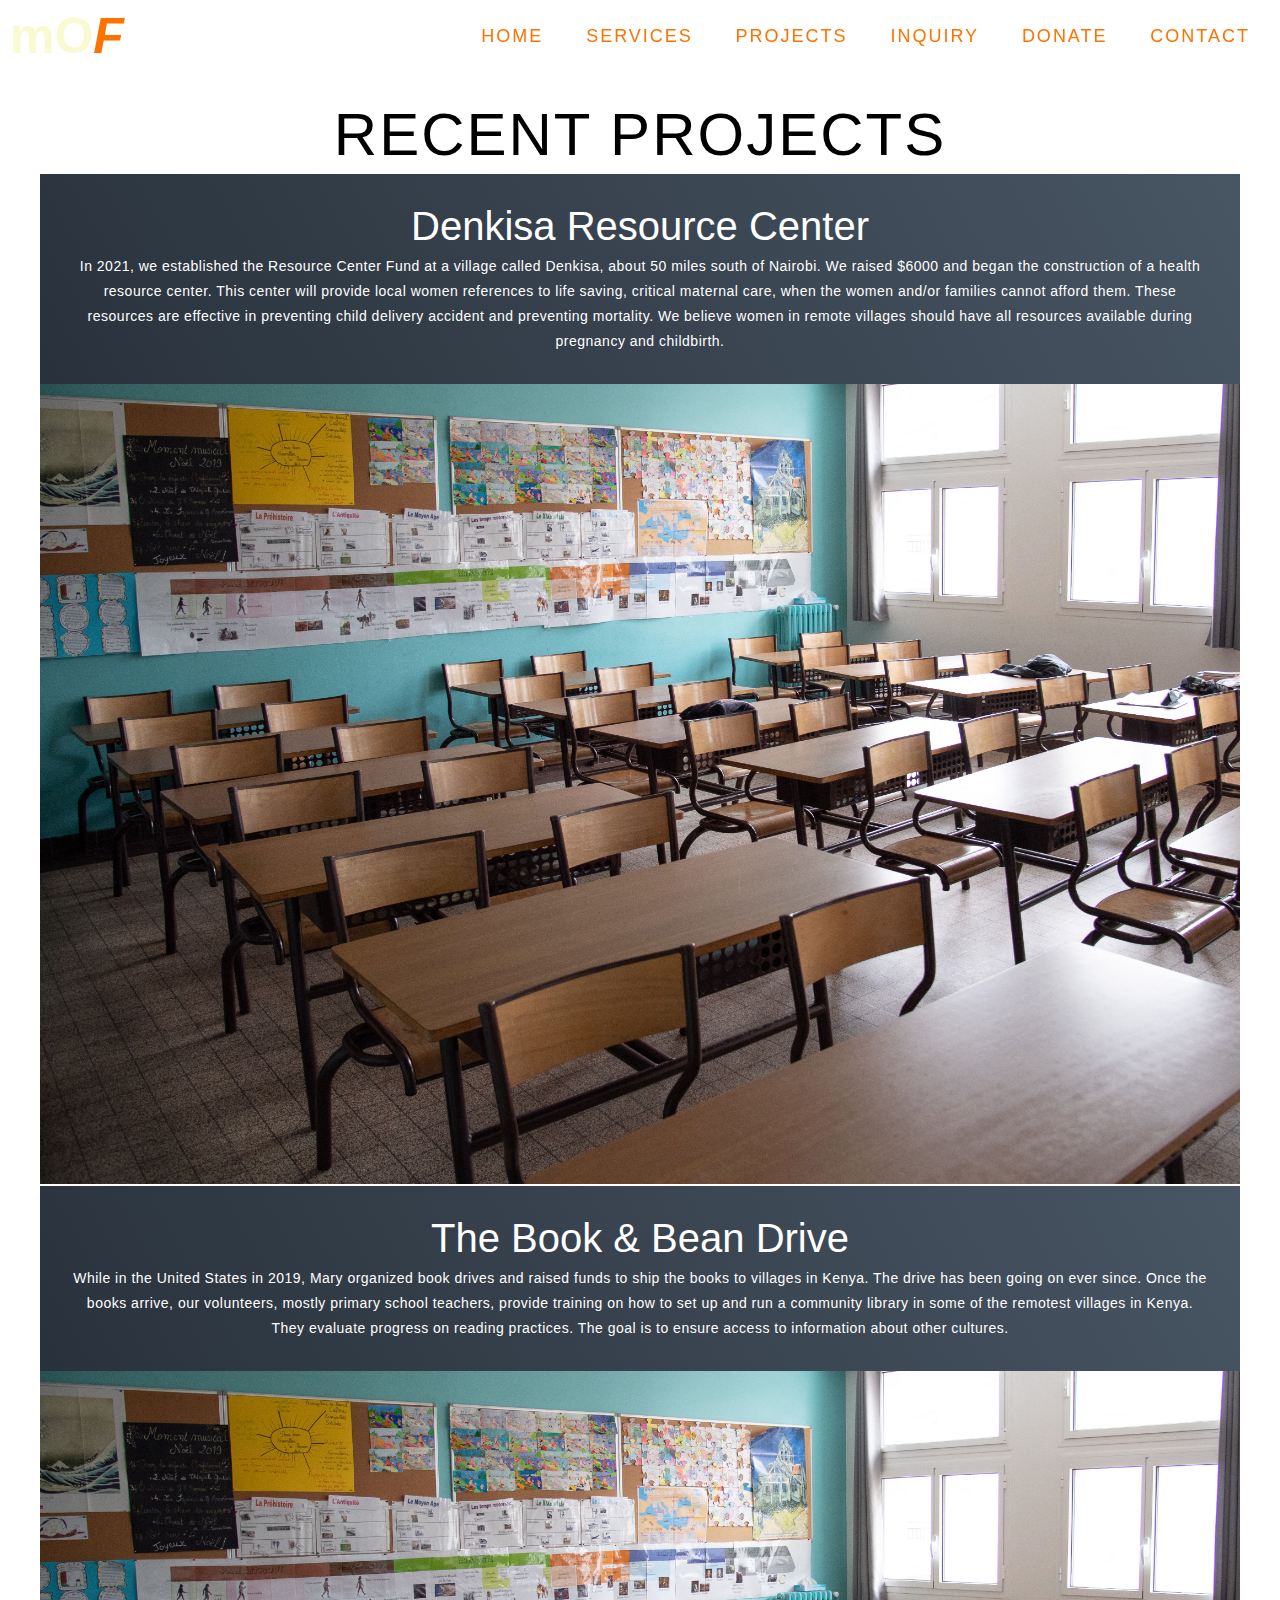
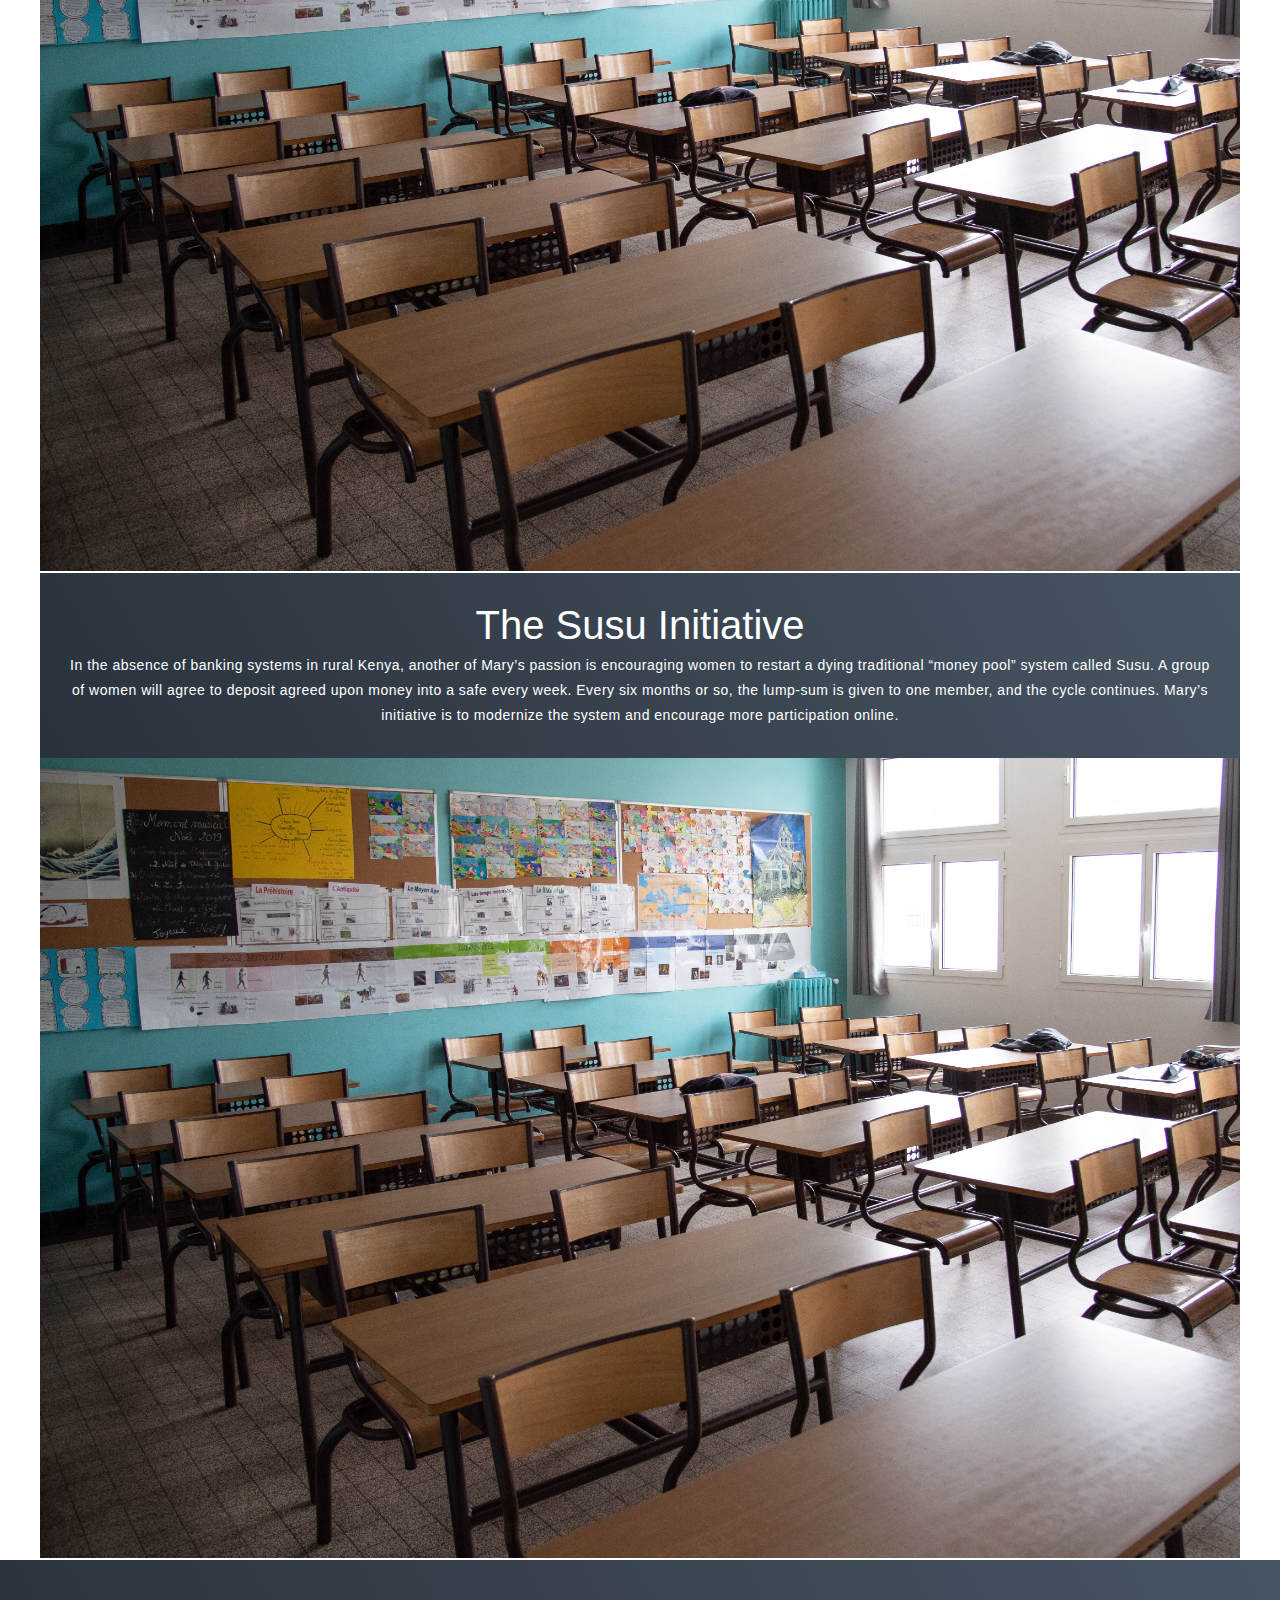
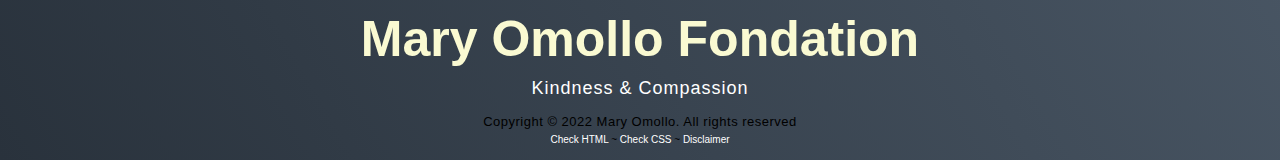
<file: it161/projects.html>
<!DOCTYPE html>
<html lang="en">
<head>
    <meta charset="UTF-8">
    <meta name="viewport" content="width=device-width, initial-scale=1.0">
    <link rel="stylesheet" href="styles.css">
    <title>My Website</title>
</head>
<body>
    <!-- Begin Header -->
    <section id="header">
      <div class="header div">
        <div class="nav-bar">
          <div class="logo">
            <a href="index.html"><h1>mO<span>F</span> </h1></a>
            
          </div>
          <div class="nav-menu">
            <div class="options"><div class="bar"></div></div>
            <ul>
              <li><a href="index.html">Home</a></li>
              <li><a href="services.html">Services</a></li>
              <li><a href="projects.html">Projects</a></li>
              <li><a href="contact.html">Inquiry</a></li>
              <li><a href="donate.html">Donate</a></li>
              <li><a href="contact-us.html">Contact</a></li>
            </ul>
          </div>
        </div>
      </div>
    </section>
    <!-- End Header-->
    
   
  <!-- Begin Project Section -->
   <section id="projects">
    <div class="projects div">
      <div class="projects-header">
        <h1 class="section-title">Recent Projects</h1>
      </div>
      <div class="all-projects">
        <div class="project-field">
          <div class="project-introduction">
            <h1>Denkisa Resource Center</h1>
            <p>In 2021, we established the Resource Center Fund at 
              a village called Denkisa, about 50 miles south of Nairobi. 
              We raised $6000 and began the construction of a health resource center. 
              This center will provide local women references to life saving, 
              critical maternal care, when the women and/or families cannot afford them. 
              These resources are effective in preventing child delivery accident 
              and preventing mortality. We believe women in remote villages should 
              have all resources available during pregnancy and childbirth.</div>
          <div class="project-image">
            <img src="./images/project-image.png" alt="img">
          </div>
        </div>
        <div class="project-field">
          <div class="project-introduction">
            <h1>The Book & Bean Drive</h1>
            <p>While in the United States in 2019, Mary organized book drives 
              and raised funds to ship the books to villages in Kenya. 
              The drive has been going on ever since. Once the books arrive, 
              our volunteers, mostly primary school teachers, provide training 
              on how to set up and run a community library in some of the 
              remotest villages in Kenya. They evaluate progress on reading 
              practices. The goal is to ensure access to information about other 
              cultures.</p>
          </div>
          <div class="project-image">
            <img src="./images/project-image.png" alt="img">
          </div>
        </div>
        <div class="project-field">
          <div class="project-introduction">
            <h1>The Susu Initiative</h1>
            <p>In the absence of banking systems in rural Kenya, another of 
              Mary’s passion is encouraging women to restart a dying traditional 
              “money pool” system called Susu. A group of women will agree to 
              deposit agreed upon money into a safe every week. Every six months 
              or so, the lump-sum is given to one member, and the cycle continues.
               Mary’s initiative is to modernize the system and encourage more 
               participation online.</div>
          <div class="project-image">
            <img src="./images/project-image.png" alt="img">
          </div>
        </div>
        
        </div>
      </div>
    
  </section>
   <!-- End Project -->

  
   <!-- Begin Footer -->
   <section id="footer">
    <div class="footer div">
      <div class="logo">
        <h1>Mary Omollo Fondation </h1>
        <h2>Kindness & Compassion</h2>
        <p>Copyright © 2022 Mary Omollo. All rights reserved</p>
        <a id="html-checker" href="#">Check HTML</a> ~ 
        <a id="css-checker" href="#">Check CSS</a> ~
        <a id="disclainer" href="dislaimer.html">Disclaimer</a> 
      </div>
      </div>
    </section>
 <!-- End Footer -->
 
 <script>
  //https://tinyurl.com/dynamic-html-checker
  document.getElementById("html-checker").setAttribute("href","https://validator.w3.org/nu/?doc=" + location.href);
    
  document.getElementById("css-checker").setAttribute("href","https://jigsaw.w3.org/css-validator/validator?uri=" + location.href);  
  

</script>
   

  <script src="./app.js"></script>
</body>

</html>
</file>
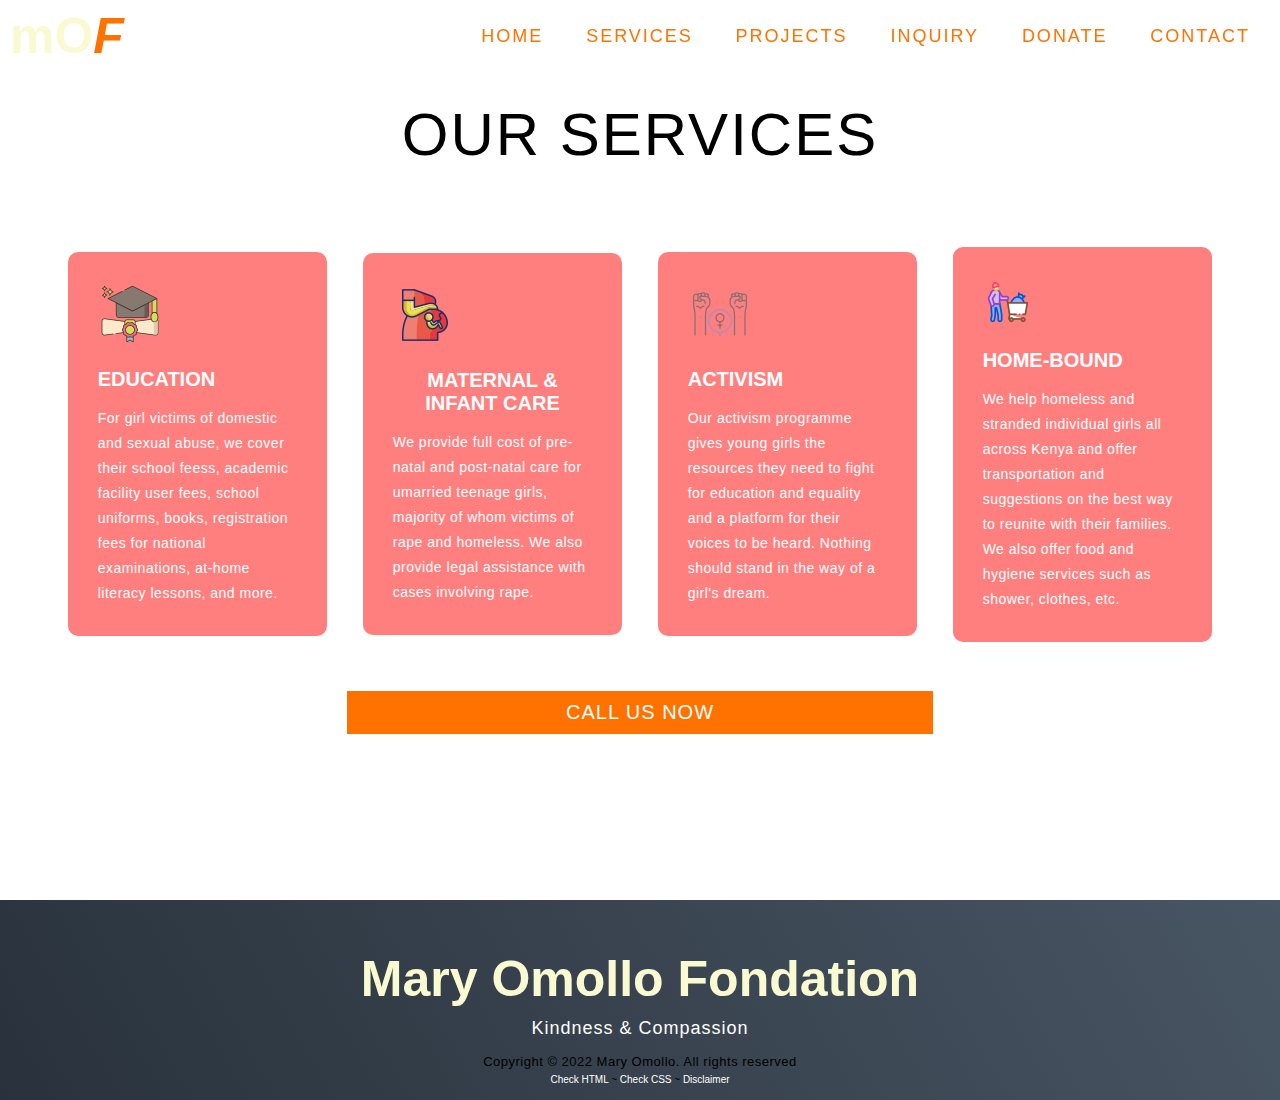
<file: it161/services.html>
<!DOCTYPE html>
<html lang="en">
<head>
    <meta charset="UTF-8">
    <meta name="viewport" content="width=device-width, initial-scale=1.0">
    <link rel="stylesheet" href="styles.css">
    <title>My Website</title>
</head>
<body>
    <!-- Begin Header -->
    <section id="header">
      <div class="header div">
        <div class="nav-bar">
          <div class="logo">
            <a href="index.html"><h1>mO<span>F</span> </h1></a>
            
          </div>
          <div class="nav-menu">
            <div class="options"><div class="bar"></div></div>
            <ul>
              <li><a href="index.html">Home</a></li>
              <li><a href="services.html">Services</a></li>
              <li><a href="projects.html">Projects</a></li>
              <li><a href="contact.html">Inquiry</a></li>
              <li><a href="donate.html">Donate</a></li>
              <li><a href="contact-us.html">Contact</a></li>
            </ul>
          </div>
        </div>
      </div>
    </section>
    <!-- End Header-->
    
    
   <!--  Begin Service  -->
   <section id="services">
    <div class="services div">
      <div class="services-introduction">
        <h1 class="section-title">Our Services</h1>
        <p>Lorem ipsum dolor sit amet consectetur, adipisicing elit. Ipsum deleniti maiores pariatur assumenda quas
          magni et, doloribus quod voluptate quasi molestiae magnam officiis dolorum, dolor provident atque molestias
          voluptatum explicabo!</p>
      </div>
      <div class="services-main">
        <div class="service-field">
          <div class="icon">
            <img src="./images/education-icon.png" alt="service icon"/></div>
          
          <h2>Education</h2>
          <p>For girl victims of domestic and sexual abuse, 
            we cover their school feess, academic facility user fees,
            school uniforms, books, registration fees for national 
            examinations, at-home literacy lessons, and more.</p>
          
        </div>
        <div class="service-field">
          <div class="icon"><img src="./images/pregnancy-icon.png" alt="service icon"/></div>
          <h2>Maternal & Infant Care</h2>
          <p>We provide full cost of pre-natal and 
            post-natal care for umarried teenage girls,
            majority of whom victims of rape and homeless.
            We also provide legal assistance with cases
            involving rape.
        </div>
        <div class="service-field">
          <div class="icon"><img src="./images/activism-icon.png" alt="service icon"/></div>
          <h2>Activism</h2>
          <p>Our activism programme gives young girls 
            the resources they need to fight for education 
            and equality and a platform for their voices to be heard. 
            Nothing should stand in the way of a girl's dream.
          </p>
          
        </div>
        <div class="service-field">
          <div class="icon"><img src="./images/homebound-icon.png" alt="service icon"/></div>
          <h2>Home-Bound</h2>
          <p>We help homeless and stranded individual girls 
            all across Kenya and offer transportation 
            and suggestions on the best way to reunite 
            with their families. We also offer food and hygiene services
            such as shower, clothes, etc.
          </p>
          
        </div>
        <!-- <button type="button">Call Us</button> -->
        <a href="contact-us.html" class="button">Call us now</a>

      </div>
    </div>
  </section>
  <!-- End Service -->
   
  
   <!-- Begin Footer -->
   <section id="footer">
    <div class="footer div">
      <div class="logo">
        <h1>Mary Omollo Fondation </h1>
        <h2>Kindness & Compassion</h2>
        <p>Copyright © 2022 Mary Omollo. All rights reserved</p>
        <a id="html-checker" href="#">Check HTML</a> ~ 
        <a id="css-checker" href="#">Check CSS</a> ~
        <a id="disclainer" href="dislaimer.html">Disclaimer</a> 
      </div>
      </div>
    </section>
 <!-- End Footer -->
 
 <script>
  //https://tinyurl.com/dynamic-html-checker
  document.getElementById("html-checker").setAttribute("href","https://validator.w3.org/nu/?doc=" + location.href);
    
  document.getElementById("css-checker").setAttribute("href","https://jigsaw.w3.org/css-validator/validator?uri=" + location.href);  
  

</script>
   

  <script src="./app.js"></script>
</body>

</html>
</file>
<file: it161/styles.css>
/* Start Contact */
body {
    margin: 0;
    padding: 0;
    text-align: center;
    background-size: cover;
    background-position: center;
    font-family: sans-serif;
}
.contact-form {
	background-color: #ff7200;
}
.contact-title {
    margin-top: 100px;
    color: #fff;
    transition: all 4s ease-in-out;
}
.contact-title h1 {
    font-size: 32px;
    line-height: 10px;
	margin-bottom: 50px;
}
.form-control {
    width: 600px;
    background: transparent;
    border: none;
    outline: none;
    border-bottom: 1px solid gray;
    color: #fff;
    font-size: 18px;
    margin-bottom: 16px;
}
form .submit {
    background: #ff5722;
    border-color: transparent;
    color: #fff;
    letter-spacing: 2px;
    height: 50px;
    margin-top: 20px;
}
form .submit:hover {
    background-color: #f44336;
    cursor: pointer;
}
/* End Contact */

/* Start Credit */
@import url('https://fonts.googleapis.com/css2?family=Poppins:wght@100;200;300;400;500;600;700&display=swap');

*{
    font-family: 'Poppins', sans-serif;
    margin:0; 
	padding:50px;
    box-sizing: border-box;
    outline: none; border: none;
    text-decoration: none;
    /* text-transform: uppercase; */
}

.container{
    min-height: 100vh;
    background: #eee;
    display: flex;
    align-items: center;
    justify-content: center;
    flex-flow: column;
    padding-top: 150px;
}

.container form{
    background: #fff;
    border-radius: 5px;
    box-shadow: 0 10px 15px rgba(0,0,0,.1);
    padding: 20px;
    width: 600px;
    padding-top: 160px;
}

.container form .inputBox{
    margin-top: 20px;
}

.container form .inputBox span{
    display: block;
    color:#999;
    padding-bottom: 5px;
}

.container form .inputBox input,
.container form .inputBox select{
    width: 100%;
    padding: 10px;
    border-radius: 10px;
    border:1px solid rgba(0,0,0,.3);
    color:#444;
}

.container form .flexbox{
    display: flex;
    gap:15px;
}

.container form .flexbox .inputBox{
    flex:1 1 150px;
}

.container form .submit-btn{
    width: 100%;
    background: #ff7200;
    margin-top: 20px;
    padding: 10px;
    font-size: 20px;
    color:#fff;
    border-radius: 10px;
    cursor: pointer;
    transition: .2s linear;
}

.container form .submit-btn:hover{
    letter-spacing: 2px;
    opacity: .8;
}

.container .card-container{
    margin-bottom: -150px;
    position: relative;
    height: 250px;
    width: 400px;
}

.container .card-container .front{
    position: absolute;
    height: 100%;
    width: 100%;
    top: 0; left: 0;
    background:linear-gradient(45deg, blueviolet, deeppink);
    border-radius: 5px;
    backface-visibility: hidden;
    box-shadow: 0 15px 25px rgba(0,0,0,.2);
    padding:20px;
    transform:perspective(1000px) rotateY(0deg);
    transition:transform .4s ease-out;
}

.container .card-container .front .image{
    display: flex;
    align-items:center;
    justify-content: space-between;
    padding-top: 10px;
}

.container .card-container .front .image img{
    height: 50px;
}

.container .card-container .front .card-number-box{
    padding:30px 0;
    font-size: 22px;
    color:#fff;
}

.container .card-container .front .flexbox{
    display: flex;
}

.container .card-container .front .flexbox .box:nth-child(1){
    margin-right: auto;
}

.container .card-container .front .flexbox .box{
    font-size: 15px;
    color:#fff;
}

.container .card-container .back{
    position: absolute;
    top:0; left: 0;
    height: 100%;
    width: 100%;
    background:linear-gradient(45deg, blueviolet, deeppink);
    border-radius: 5px;
    padding: 20px 0;
    text-align: right;
    backface-visibility: hidden;
    box-shadow: 0 15px 25px rgba(0,0,0,.2);
    transform:perspective(1000px) rotateY(180deg);
    transition:transform .4s ease-out;
}

.container .card-container .back .stripe{
    background: #000;
    width: 100%;
    margin: 10px 0;
    height: 50px;
}

.container .card-container .back .box{
    padding: 0 20px;
}

.container .card-container .back .box span{
    color:#fff;
    font-size: 15px;
}

.container .card-container .back .box .cvv-box{
    height: 50px;
    padding: 10px;
    margin-top: 5px;
    color:#333;
    background: #fff;
    border-radius: 5px;
    width: 100%;
}

.container .card-container .back .box img{
    margin-top: 30px;
    height: 30px;
}
/* End Credit */

/* Begin General Rules */
@import 'https://fonts.googleapis.com/css?family=Montserrat:300, 400, 700&display=swap';
* {
	padding: 0;
	margin: 0;
	box-sizing: border-box;
}
html {
	font-size: 10px;
	font-family: 'Montserrat', sans-serif;
}
a {
	text-decoration: none;
}
.div {
	min-height: 100vh;
	width: 100%;
	display: flex;
	align-items: center;
}
img {
	height: 100%;
	width: 100%;
	object-fit: cover;
}
p {
	color: white;
	font-size: 1.4rem;
	margin-top: 5px;
	line-height: 2.5rem;
	font-weight: 300;
	letter-spacing: 0.05rem;
}
.section-title {
	font-size: 4rem;
	font-weight: 300;
	color: black;
	margin-bottom: 10px;
	text-transform: uppercase;
	letter-spacing: 0.2rem;
	text-align: center;
}
.front-button {
	display: inline-block;
	padding: 10px 30px;
	color: white;
	background-color: #ff7200;
	border: 2px solid;
	font-size: 2rem;
	text-transform: uppercase;
	letter-spacing: 0.1rem;
	margin-top: 30px;
	transition: 0.3s ease;
	transition-property: background-color, color;
	width: 50%;
}
.front-button:hover {
	color: white;
	background-color: green;
}

.logo h1 {
	font-size: 5rem;
	color: lightgoldenrodyellow;
}
.logo h1 span {
	color: #ff7200;
	font-style: italic;
}
/* #End General Rules */

/* Begin Header */
#header {
	position: fixed;
	z-index: 100;
	left: 0;
	top: 0;
	width: 100vw;
	height: auto;
}
#header .header {
	min-height: 8vh;
}
#header .nav-bar {
	display: flex;
	align-items: center;
	justify-content: space-between;
	width: 100%;
	height: 100%;
	max-width: 1300px;
	padding: 0 10px;
}
#header .nav-menu ul {
	list-style: none;
	position: absolute;
	background-color: rgb(31, 30, 30);
	width: 100vw;
	height: 100vh;
	left: 100%;
	top: 0;
	display: flex;
	flex-direction: column;
	justify-content: center;
	align-items: center;
}
#header .nav-menu ul.active {
	left: 0%;
}
#header .nav-menu ul a {
	font-size: 2.5rem;
	font-weight: 500;
	letter-spacing: 0.2rem;
	text-decoration: none;
	color: #ff7200;
	text-transform: uppercase;
	padding: 20px;
	display: block;
}

#header .nav-menu ul li:hover a::after {
	transform: translate(-50%, -50%) scale(1);
	letter-spacing: initial;
}
#header .nav-menu ul li:hover a {
	color: green;
}
#header .options {
	height: 60px;
	width: 60px;
	display: inline-block;
	border: 3px solid white;
	border-radius: 50%;
	position: relative;
	display: flex;
	align-items: center;
	justify-content: center;
	z-index: 100;
	cursor: pointer;
	transform: scale(0.8);
	margin-right: 20px;
}
#header .options .bar {
	height: 2px;
	width: 30px;
	position: relative;
	background-color: #ff7200;
}
#header .options .bar::after,
#header .options .bar::before {
	content: '';
	position: absolute;
	height: 100%;
	width: 100%;
	left: 0;
	background-color: #ff7200;
}
#header .options .bar::after {
	top: 8px;
}
#header .options .bar::before {
	bottom: 8px;
}
/* End Header */

/* Begin Foundation */
#foundation {
	background-image: url(./images/front-page-background.png);
	background-size: cover;
	background-position: top center;
	position: relative;
	z-index: 1;
}
#foundation a{
	display: inline-block;
	padding: 10px 30px;
	color: white;
	background-color: #ff7200;
	border: 2px solid;
	font-size: 4rem;
	text-transform: uppercase;
	letter-spacing: 0.1rem;
	margin-top: 30px;
	transition: 0.3s ease;
	transition-property: background-color, color;
	width: 70%;
}
#foundation a img {
	width: 5px;
	
}
#foundation h1 {
	/* display: block; */
	width: 100px;
	font-size: 4rem;
	/* font-size: 4rem; */
	/* position: relative; */
	/* color: transparent; */
	/* animation: text_reveal 5s ease forwards; */
	/* margin: auto; */
	/* padding-bottom: 5px; */
	/* margin-top: 50px; */
}
#foundation::after {
	content: '';
	position: absolute;
	left: 0;
	top: 0;
	height: 100%;
	width: 100%;
	background-color: black;
	opacity: 0.7;
	z-index: -1;
}
/* End Foundation */

/* Begin Services */
#services .services {
	flex-direction: column;
	text-align: center;
	max-width: 1500px;
	margin: 0 auto;
	padding: 100px 50px;
	/* background: linear-gradient(rgba(223, 223, 231, 0.5), rgba(224, 224, 231, 0.5)), url(); */

}
#services .service-words {
	max-width: 500px;
	margin: px;
}
#services .services-main {
	display: flex;
	align-items: center;
	justify-content: center;
	flex-wrap: wrap;
}
#services .service-field {
	flex-basis: 80%;
	display: flex;
	align-items: flex-start;
	justify-content: center;
	flex-direction: column;
	padding: 30px;
	border-radius: 10px;
	margin: 10px 5%;
	position: relative;
	overflow: hidden;
}
#services a {
	display: inline-block;
	padding: 10px 30px;
	color: white;
	background-color: #ff7200;
	border: 2px solid;
	font-size: 2rem;
	text-transform: uppercase;
	letter-spacing: 0.1rem;
	margin-top: 30px;
	transition: 0.3s ease;
	transition-property: background-color, color;
	width: 50%;
}
#services .service-field::after {
	content: '';
	position: absolute;
	left: 0;
	top: 0;
	height: 100%;
	width: 100%;
	background-image: url(./images/services-background.png);
	opacity: .5;
	z-index: -1;
}
#services .services-main .icon {
	margin-bottom: 20px;
}
#services .service-field h2 {
	font-size: 2rem;
	color: white;
	margin-bottom: 10px;
	text-transform: uppercase;
}
#services .service-field p {
	color: white;
	text-align: left;
}
/* End Services */

/* Begin Projects */
#projects .projects {
	flex-direction: column;
	max-width: 1200px;
	margin: 0 auto;
	padding-top: 100px;
	/* background: linear-gradient(rgba(239, 239, 244, 0.5), rgba(233, 233, 241, 0.5)), url(); */

}
#projects .projects-header h1 {
	margin-bottom: 5px;
}
#projects .project-item {
	display: flex;
	align-items: center;
	justify-content: center;
	flex-direction: column;
	width: 80%;
	margin: 20px auto;
}
#projects .project-introduction {
	padding: 30px;
	flex-basis: 50%;
	background-image: linear-gradient(60deg, #29323c 0%, #485563 100%);
	color: white;
}
#projects .project-introduction h1 {
	font-size: 4rem;
	font-weight: 500;
}
#projects .project-introduction h2 {
	font-size: 1.8rem;
	font-weight: 500;
	margin-top: 10px;
}
#projects .project-introduction p {
	color: white;
}
#projects .project-image {
	flex-basis: 50%;
	height: 200px;
	overflow: hidden;
	position: relative;
}
#projects .project-image img {
	transition: 0.3s ease transform;
}
/* End Projects */

/* Begin About */
#about .about {
	flex-direction: column-reverse;
	text-align: center;
	max-width: 1200px;
	margin: 0 auto;
	padding: 100px 20px;
}
#about .about-field-right p {
    margin:0;
    padding: 0;
}
#about .about-field-left {
	width: 250px;
	height: 360px;
}
#about .about-field-right {
	width: 100%;
}
#about .about-field-right h2 {
	font-size: 1.8rem;
	font-weight: 500;
	letter-spacing: 0.2rem;
	margin-bottom: 10px;
}
#about .about-field-right p {
	margin-bottom: 5px;
}
#about .about-field-right .front-button {
	color: black;
	margin-bottom: 10px;
	padding: 10px 20px;
	font-size: 2rem;
}
#about .about-field-left .about-image {
	height: 100%;
	width: 100%;
	position: relative;
	border: 10px solid white;
}
/* End About */

/* Begin Contact */
#contact .contact {
	flex-direction: column;
	max-width: 1200px;
	margin: 0 auto;
	width: 90%;
}
#contact .contact-info p {
    margin:0;
    padding: 0;
}
#contact .contact-items {
	width: 100%;
}
#contact .contact-field {
	width: 80%;
	text-align: center;
	border-radius: 10px;
	padding: 30px;
	margin: 30px;
	display: flex;
	align-items: center;
	flex-direction: column;
	box-shadow: 0px 0px 18px 0 #0000002c;
}
#contact .contact-field:hover {
	box-shadow: 0px 0px 5px 0 #0000002c;
}
#contact .icon {
	width: 70px;
	margin: 0 auto;
	margin-bottom: 10px;
}
#contact .contact-info h1 {
	font-size: 2.5rem;
	font-weight: 500;
	margin-bottom: 5px;
}
#contact .contact-info h2 {
	font-size: 1.3rem;
	line-height: 2rem;
	font-weight: 500;
}
/*End contact */

/* Begin Donate */
#donate .donate {
	flex-direction: column;
	padding: 100px 0;
	align-items: center;
	justify-content: center;
}
#donate .donate-items {
	width: 100%;
	display: flex;
	flex-direction: row;
	justify-content: space-evenly;
	margin: 0;
}
#donate .donate-item {
	width: 50%;
	margin: 0;
	flex-direction: row;
}

#donate .donate-field {
	width: 100%;
	text-align: center;
	padding: 20px;
}
#donate .payment-information {
	width: 60%;
	text-align: center;
	padding: 20px;
}
#donate .confirm-button {
	width: 100%;
	text-align: center;
	padding: 20px;
	font-size: 5rem;
}
/* End Donate */

/* Begin Footer */
#footer {
	background-image: linear-gradient(60deg, #29323c 0%, #485563 100%);
}
#footer .footer {
	text-align: center;
	min-height: 200px;
	flex-direction: column;
	padding-top: 50px;
	padding-bottom: 10px;
}
#footer h2 {
	color: white;
	font-weight: 500;
	font-size: 1.8rem;
	letter-spacing: 0.1rem;
	margin-top: 10px;
	margin-bottom: 10px;
}
#footer .social-icon {
	display: flex;
	margin-bottom: 30px;
}
#footer .social-item {
	height: 50px;
	width: 50px;
	margin: 0 5px;
}
#footer p {
	color: black;
	font-size: 1.3rem;
}
#footer a {
	color: white;
}
/* 
End Footer */


@media only screen and (min-width: 768px) {
	.front-button {
		font-size: 2.5rem;
		padding: 0px 10px;
	}
	h1.section-title {
		font-size: 6rem;
	}
	#foundation h1 {
		font-size: 7rem;
	}
	
	#services .services-main .service-field {
		flex-basis: 45%;
		margin: 2.5%;
	}
	#projects .project-item {
		flex-direction: row;
	}
	#projects .project-item:nth-child(even) {
		flex-direction: row-reverse;
	}
	#projects .project-item {
		height: 400px;
		margin: 0;
		width: 100%;
		border-radius: 0;
	}
	#projects .all-projects .project-introduction {
		height: 100%;
	}
	#projects .all-projects .project-image {
		height: 100%;
	}
	#about .about {
		flex-direction: row;
	}
	#about .about-field-left {
		width: 600px;
		height: 400px;
		padding-left: 60px;
	}
	#about .about .about-field-left .about-image::after {
		left: -45px;
		top: 34px;
		height: 98%;
		width: 98%;
		border: 10px solid crimson;
	}
	#about .about-field-right {
		text-align: left;
		padding: 30px;
	}
	#about .about-field-right h1 {
		text-align: left;
	}
	#contact .contact {
		flex-direction: column;
		padding: 100px 0;
		align-items: center;
		justify-content: center;
		min-width: 20vh;
	}
	#contact .contact-items {
		width: 100%;
		display: flex;
		flex-direction: row;
		justify-content: space-evenly;
		margin: 0;
	}
	#contact .contact-field {
		width: 30%;
		margin: 0;
		flex-direction: row;
	}
	#contact .contact-field .icon {
		height: 100px;
		width: 100px;
	}
	#contact .contact-field .icon img {
		object-fit: contain;
	}
	#contact .contact-field .contact-info {
		width: 100%;
		text-align: left;
		padding-left: 20px;
	}
	
}


@media only screen and (min-width: 1200px) {
	#header .options {
		display: none;
	}
	#header .nav-menu ul {
		position: initial;
		display: block;
		height: auto;
		width: fit-content;
		background-color: transparent;
	}
	#header .nav-menu ul li {
		display: inline-block;
	}
	#header .nav-menu ul li a {
		font-size: 1.8rem;
	}
	#header .nav-menu ul a:after {
		display: none;
	}
	#services .services-main .service-field {
		flex-basis: 22%;
		margin: 1.5%;
	}
}







.content{
    width: 1300px;
    height: auto;
    margin: auto;
    color: #fff;
    position: relative;
}

.content .par{
    padding-left: 20px;
    padding-bottom: 25px;
    font-family: Arial;
    letter-spacing: 1.2px;
	font-size: 1.8rem;
    line-height: 30px;
	max-width: 300px;
}

.content h1{
    font-family: 'Times New Roman';
    font-size: 50px;
    padding-left: 20px;
    margin-top: 9%;
    letter-spacing: 2px;
}
.content .cn{
    width: 160px;
    height: 40px;
    background: #ff7200;
    border: none;
    margin-bottom: 10px;
    margin-left: 20px;
    font-size: 18px;
    border-radius: 10px;
    cursor: pointer;
    transition: .4s ease;
    
}

.content .cn a{
    text-decoration: none;
    color: white;
    transition: .3s ease;
}

.cn:hover{
    background-color: #fff;
}

.content span{
    color: #ff7200;
    font-size: 65px
}

.content .cn{
    width: 160px;
    height: 40px;
    background: #ff7200;
    border: none;
    margin-bottom: 10px;
    margin-left: 20px;
    font-size: 18px;
    border-radius: 10px;
    cursor: pointer;
    transition: .4s ease;
    
}

.content .cn a{
    text-decoration: none;
    color: #000;
    transition: .3s ease;
}

.cn:hover{
    background-color: #fff;
}

.content span{
    color: #ff7200;
    font-size: 65px
}
</file>
